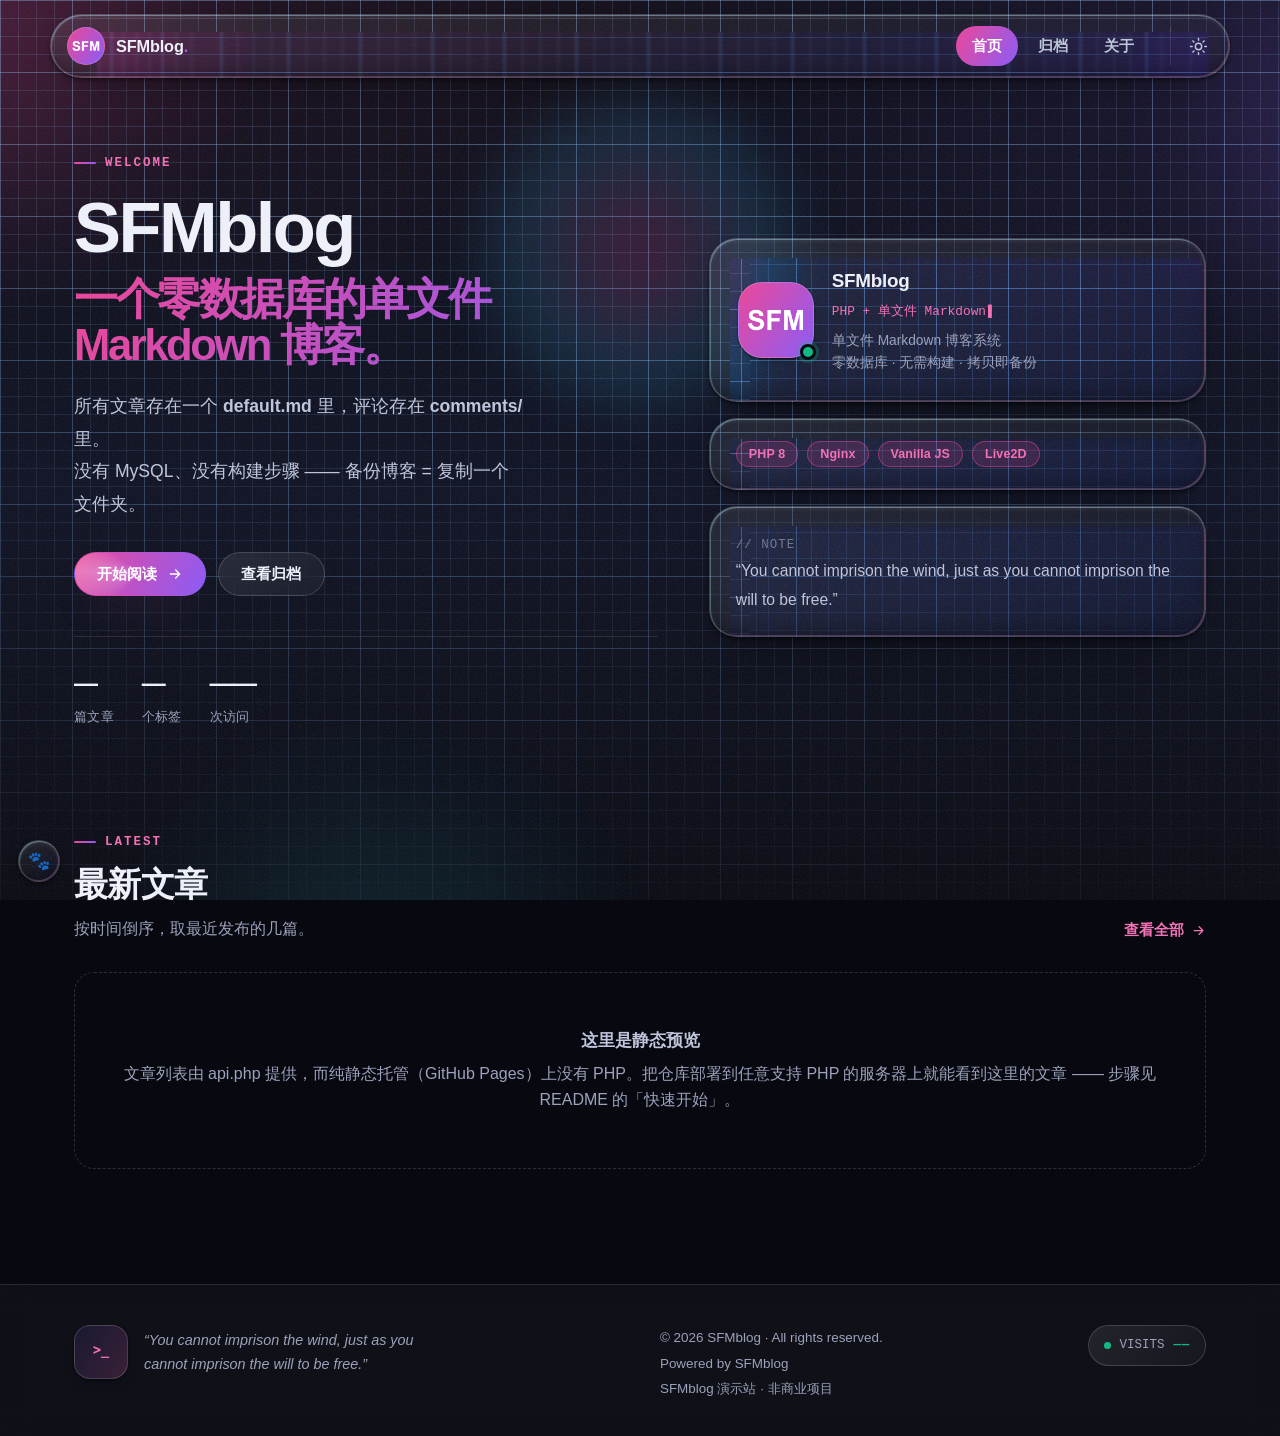
<file: index.html>
<!DOCTYPE html>
<html lang="zh-CN">
<head>
    <meta charset="UTF-8">
    <meta name="viewport" content="width=device-width, initial-scale=1">
    <meta name="color-scheme" content="light dark">
    <title>SFMblog 演示站 · 一个零数据库的单文件 Markdown 博客</title>
    <meta name="description" content="SFMblog 演示站：一个零数据库的单文件 Markdown 博客，所有文章与评论都存在文件里，备份就是复制一个文件夹。">
    <meta name="author" content="SFMblog">
    <meta name="theme-color" content="#fdf1f7">
    <link rel="icon" href="./src/webpic-head.png" type="image/png">
    <link rel="stylesheet" href="./css/style.css?v=20261057a">
    <script>
        /* 主题预置：避免刷新时闪白 */
        (function () {
            try {
                var t = localStorage.getItem('theme');
                if (t !== 'light' && t !== 'dark') {
                    // 没手动切过时按系统时间定：白天(7:00-19:00)浅色，其余深色
                    var h = new Date().getHours();
                    t = (h >= 7 && h < 19) ? 'light' : 'dark';
                }
                document.documentElement.dataset.theme = t;
            } catch (e) { }
        })();
    </script>
</head>
<body>

<a class="skip-link" href="#main">跳到主要内容</a>

<div class="bg" aria-hidden="true">
    <div class="bg-aurora"><i class="b1"></i><i class="b2"></i><i class="b3"></i></div>
    <div class="bg-grid"></div>
    <div class="bg-noise"></div>
</div>

<header class="nav-wrap" id="nav-wrap">
    <nav class="nav glass" aria-label="主导航">
        <a class="nav-brand" href="index.html">
            <span class="nav-avatar" style="background-image:url('./src/webpic-head.png')" role="img" aria-label="站点头像"></span>
            <span class="nav-name">SFMblog<span class="accent">.</span></span>
        </a>
        <div class="nav-links" id="nav-links">
            <a href="index.html" class="active" aria-current="page">首页</a>
            <a href="archive.html">归档</a>
            <a href="about.html">关于</a>
        </div>
        <div class="nav-actions">
            <button class="icon-btn theme-toggle" id="theme-toggle" type="button" aria-label="切换深色 / 浅色模式">
                <svg class="i-moon" viewBox="0 0 24 24" fill="none" stroke="currentColor" stroke-width="1.8" stroke-linecap="round" stroke-linejoin="round"><path d="M21 12.79A9 9 0 1 1 11.21 3a7 7 0 0 0 9.79 9.79Z"/></svg>
                <svg class="i-sun" viewBox="0 0 24 24" fill="none" stroke="currentColor" stroke-width="1.8" stroke-linecap="round" stroke-linejoin="round"><circle cx="12" cy="12" r="4"/><path d="M12 2v2M12 20v2M4.9 4.9l1.4 1.4M17.7 17.7l1.4 1.4M2 12h2M20 12h2M4.9 19.1l1.4-1.4M17.7 6.3l1.4-1.4"/></svg>
            </button>
            <button class="icon-btn nav-burger" id="nav-burger" type="button" aria-label="展开菜单" aria-expanded="false" aria-controls="nav-links">
                <span></span><span></span><span></span>
            </button>
        </div>
    </nav>
</header>

<main class="main" id="main">

    <!-- ================= Hero ================= -->
    <section class="hero">
        <div class="hero-copy" data-reveal>
            <span class="kicker">Welcome</span>
            <h1 class="hero-title">SFMblog<span class="grad">一个零数据库的单文件 Markdown 博客。</span></h1>
            <p class="hero-lead">
                所有文章存在一个 <strong>default.md</strong> 里，评论存在 <strong>comments/</strong> 里。<br>
                没有 MySQL、没有构建步骤 —— 备份博客 = 复制一个文件夹。
            </p>
            <div class="hero-cta">
                <a class="btn btn-primary" href="#latest">
                    开始阅读
                    <svg viewBox="0 0 24 24" fill="none" stroke="currentColor" stroke-width="2" stroke-linecap="round" stroke-linejoin="round"><path d="M5 12h14M13 6l6 6-6 6"/></svg>
                </a>
                <a class="btn btn-ghost" href="archive.html">查看归档</a>
            </div>
            <div class="hero-stats">
                <div class="stat"><strong id="stat-posts">—</strong><span>篇文章</span></div>
                <div class="stat"><strong id="stat-tags">—</strong><span>个标签</span></div>
                <div class="stat"><strong id="stat-visits">—</strong><span>次访问</span></div>
            </div>
        </div>

        <aside class="hero-side" data-reveal style="--d:2">
            <div class="profile-card glass sheen">
                <div class="profile-avatar" style="background-image:url('./src/webpic-head.png')" role="img" aria-label="站点头像"></div>
                <div>
                    <div class="profile-name">SFMblog</div>
                    <div class="profile-role" data-type="PHP + 单文件 Markdown">PHP + 单文件 Markdown</div>
                    <p class="profile-note">单文件 Markdown 博客系统<br>零数据库 · 无需构建 · 拷贝即备份</p>
                </div>
            </div>

            <div class="tags-card glass sheen">
                <div class="tag-row">
                    <span class="tag">PHP 8</span>
                    <span class="tag">Nginx</span>
                    <span class="tag">Vanilla JS</span>
                    <span class="tag">Live2D</span>
                </div>
            </div>

            <blockquote class="quote-card glass sheen">
                <span class="mark">// NOTE</span><br>
                “You cannot imprison the wind, just as you cannot imprison the will to be free.”
            </blockquote>
        </aside>
    </section>

    <!-- ================= Latest ================= -->
    <section class="section" id="latest">
        <div class="section-head" data-reveal>
            <div>
                <span class="kicker">Latest</span>
                <h2 class="section-title">最新文章</h2>
                <p class="section-sub">按时间倒序，取最近发布的几篇。</p>
            </div>
            <a class="link-arrow" href="archive.html">
                查看全部
                <svg viewBox="0 0 24 24" fill="none" stroke="currentColor" stroke-width="2" stroke-linecap="round" stroke-linejoin="round"><path d="M5 12h14M13 6l6 6-6 6"/></svg>
            </a>
        </div>
        <div class="post-grid" id="latest-posts-container">
            <div class="skeleton"></div>
            <div class="skeleton"></div>
        </div>
    </section>

</main>

<footer class="site-footer">
    <div class="footer-inner">
        <div class="footer-id">
            <a href="login.html" title="管理入口" aria-label="管理入口">
                <div class="footer-img" style="background-image:url('./src/webpic-foot.jpg')"></div>
            </a>
            <p class="footer-quote">“You cannot imprison the wind, just as you cannot imprison the will to be free.”</p>
        </div>
        <div class="footer-meta">
            <p>&copy; 2026 SFMblog · All rights reserved.</p>
            <p>Powered by SFMblog</p>
            <p>SFMblog 演示站 · 非商业项目</p>
        </div>
        <div>
            <div class="counter" title="全站访问量">
                <span class="pulse" aria-hidden="true"></span>
                <span>VISITS</span>
                <b id="visit-num">····</b>
            </div>
        </div>
    </div>
</footer>

<button class="to-top glass" id="to-top" type="button" aria-label="回到顶部">
    <svg viewBox="0 0 24 24" width="18" height="18" fill="none" stroke="currentColor" stroke-width="2" stroke-linecap="round" stroke-linejoin="round"><path d="M12 19V5M6 11l6-6 6 6"/></svg>
</button>

<script src="./js/blog.js?v=20261057a"></script>
</body>
</html>
</file>
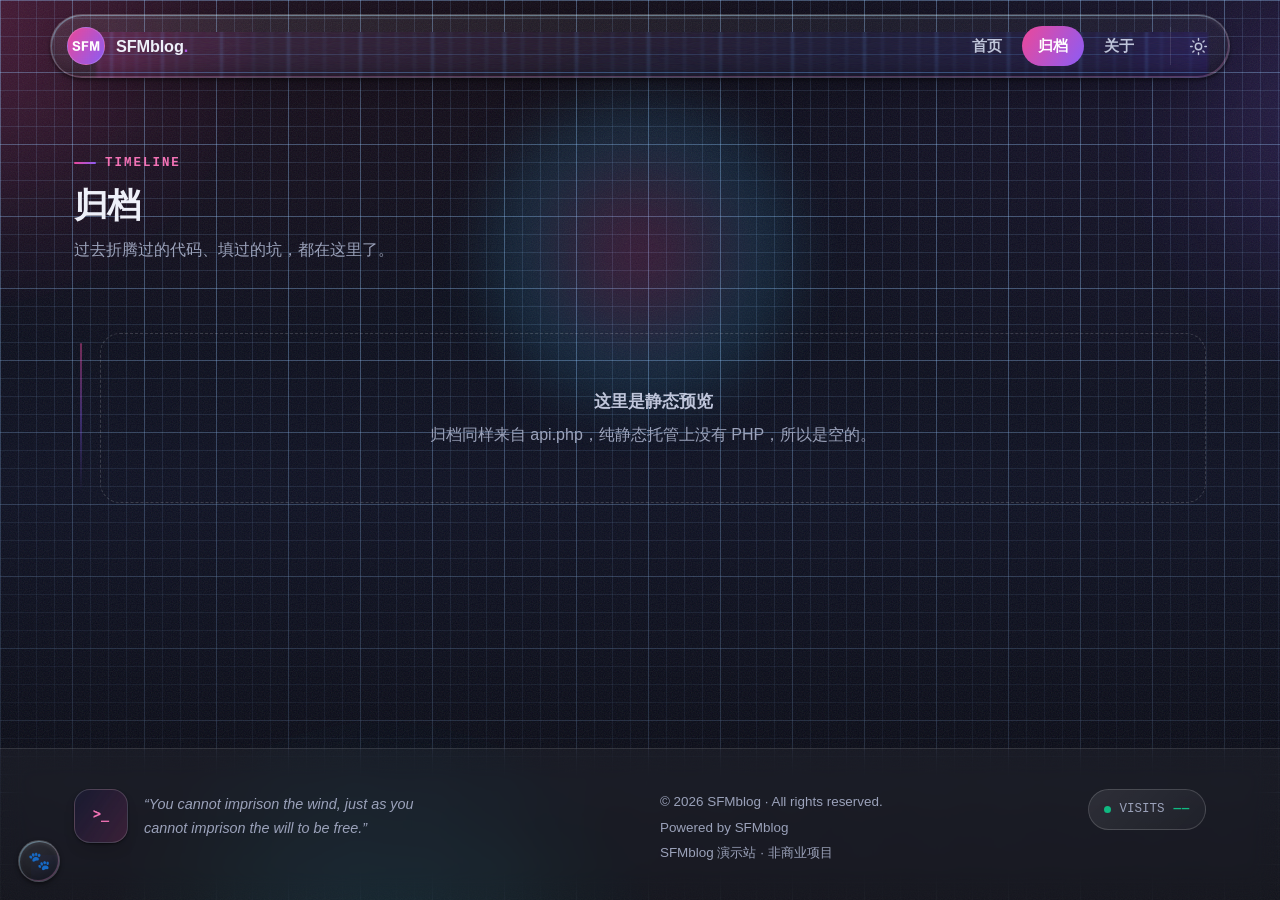
<file: archive.html>
<!DOCTYPE html>
<html lang="zh-CN">
<head>
    <meta charset="UTF-8">
    <meta name="viewport" content="width=device-width, initial-scale=1">
    <meta name="color-scheme" content="light dark">
    <title>归档 · SFMblog 演示站</title>
    <meta name="description" content="SFMblog 演示站的全部文章归档，按年份时间轴排列。">
    <meta name="theme-color" content="#fdf1f7">
    <link rel="icon" href="./src/webpic-head.png" type="image/png">
    <link rel="stylesheet" href="./css/style.css?v=20261057a">
    <script>
        (function () {
            try {
                var t = localStorage.getItem('theme');
                if (t !== 'light' && t !== 'dark') {
                    // 没手动切过时按系统时间定：白天(7:00-19:00)浅色，其余深色
                    var h = new Date().getHours();
                    t = (h >= 7 && h < 19) ? 'light' : 'dark';
                }
                document.documentElement.dataset.theme = t;
            } catch (e) { }
        })();
    </script>
</head>
<body>

<a class="skip-link" href="#main">跳到主要内容</a>

<div class="bg" aria-hidden="true">
    <div class="bg-aurora"><i class="b1"></i><i class="b2"></i><i class="b3"></i></div>
    <div class="bg-grid"></div>
    <div class="bg-noise"></div>
</div>

<header class="nav-wrap" id="nav-wrap">
    <nav class="nav glass" aria-label="主导航">
        <a class="nav-brand" href="index.html">
            <span class="nav-avatar" style="background-image:url('./src/webpic-head.png')" role="img" aria-label="站点头像"></span>
            <span class="nav-name">SFMblog<span class="accent">.</span></span>
        </a>
        <div class="nav-links" id="nav-links">
            <a href="index.html">首页</a>
            <a href="archive.html" class="active" aria-current="page">归档</a>
            <a href="about.html">关于</a>
        </div>
        <div class="nav-actions">
            <button class="icon-btn theme-toggle" id="theme-toggle" type="button" aria-label="切换深色 / 浅色模式">
                <svg class="i-moon" viewBox="0 0 24 24" fill="none" stroke="currentColor" stroke-width="1.8" stroke-linecap="round" stroke-linejoin="round"><path d="M21 12.79A9 9 0 1 1 11.21 3a7 7 0 0 0 9.79 9.79Z"/></svg>
                <svg class="i-sun" viewBox="0 0 24 24" fill="none" stroke="currentColor" stroke-width="1.8" stroke-linecap="round" stroke-linejoin="round"><circle cx="12" cy="12" r="4"/><path d="M12 2v2M12 20v2M4.9 4.9l1.4 1.4M17.7 17.7l1.4 1.4M2 12h2M20 12h2M4.9 19.1l1.4-1.4M17.7 6.3l1.4-1.4"/></svg>
            </button>
            <button class="icon-btn nav-burger" id="nav-burger" type="button" aria-label="展开菜单" aria-expanded="false" aria-controls="nav-links">
                <span></span><span></span><span></span>
            </button>
        </div>
    </nav>
</header>

<main class="main" id="main">
    <div class="section-head" data-reveal>
        <div>
            <span class="kicker">Timeline</span>
            <h1 class="section-title">归档</h1>
            <p class="section-sub">过去折腾过的代码、填过的坑，都在这里了。</p>
        </div>
    </div>

    <div class="archive-stats" id="archive-stats"></div>

    <div class="timeline" id="archive-list-container">
        <div class="skeleton" style="height:120px"></div>
    </div>
</main>

<footer class="site-footer">
    <div class="footer-inner">
        <div class="footer-id">
            <a href="login.html" title="管理入口" aria-label="管理入口">
                <div class="footer-img" style="background-image:url('./src/webpic-foot.jpg')"></div>
            </a>
            <p class="footer-quote">“You cannot imprison the wind, just as you cannot imprison the will to be free.”</p>
        </div>
        <div class="footer-meta">
            <p>&copy; 2026 SFMblog · All rights reserved.</p>
            <p>Powered by SFMblog</p>
            <p>SFMblog 演示站 · 非商业项目</p>
        </div>
        <div>
            <div class="counter" title="全站访问量">
                <span class="pulse" aria-hidden="true"></span>
                <span>VISITS</span>
                <b id="visit-num">····</b>
            </div>
        </div>
    </div>
</footer>

<button class="to-top glass" id="to-top" type="button" aria-label="回到顶部">
    <svg viewBox="0 0 24 24" width="18" height="18" fill="none" stroke="currentColor" stroke-width="2" stroke-linecap="round" stroke-linejoin="round"><path d="M12 19V5M6 11l6-6 6 6"/></svg>
</button>

<script src="./js/blog.js?v=20261057a"></script>
</body>
</html>
</file>
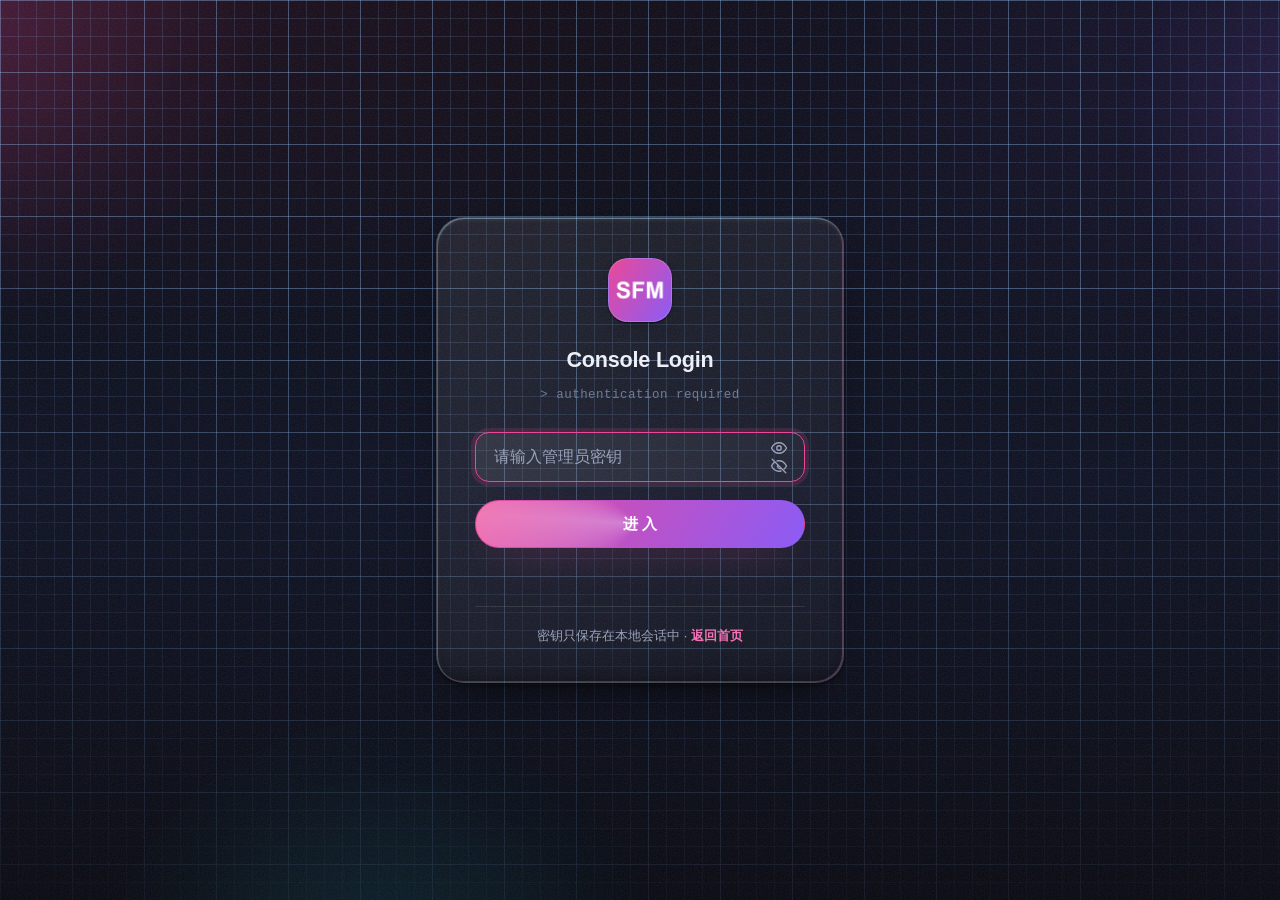
<file: login.html>
<!DOCTYPE html>
<html lang="zh-CN">
<head>
    <meta charset="UTF-8">
    <meta name="viewport" content="width=device-width, initial-scale=1">
    <meta name="color-scheme" content="light dark">
    <title>后台授权 · SFMblog 演示站</title>
    <meta name="robots" content="noindex, nofollow">
    <meta name="theme-color" content="#fdf1f7">
    <link rel="icon" href="./src/webpic-head.png" type="image/png">
    <link rel="stylesheet" href="./css/style.css?v=20261057a">
    <script>
        (function () {
            try {
                var t = localStorage.getItem('theme');
                if (t !== 'light' && t !== 'dark') {
                    // 没手动切过时按系统时间定：白天(7:00-19:00)浅色，其余深色
                    var h = new Date().getHours();
                    t = (h >= 7 && h < 19) ? 'light' : 'dark';
                }
                document.documentElement.dataset.theme = t;
            } catch (e) { }
        })();
    </script>
</head>
<body class="auth-body">

<div class="bg" aria-hidden="true">
    <div class="bg-aurora"><i class="b1"></i><i class="b2"></i><i class="b3"></i></div>
    <div class="bg-grid"></div>
    <div class="bg-noise"></div>
</div>

<main class="auth-card glass sheen" id="login-container">
    <div class="auth-badge" style="background-image:url('./src/webpic-head.png')" role="img" aria-label="站点头像"></div>
    <h1 class="auth-title">Console Login</h1>
    <p class="auth-sub">&gt; authentication required</p>

    <form id="login-form" autocomplete="off">
        <div class="field">
            <label class="sr-only" for="admin-pwd" style="position:absolute;width:1px;height:1px;overflow:hidden;clip:rect(0 0 0 0)">管理员密钥</label>
            <input type="password" id="admin-pwd" placeholder="请输入管理员密钥" autocomplete="current-password" autofocus required>
            <button type="button" class="eye" id="toggle-eye" aria-label="显示 / 隐藏密钥">
                <svg class="i-eye-off" viewBox="0 0 24 24" fill="none" stroke="currentColor" stroke-width="1.8" stroke-linecap="round" stroke-linejoin="round"><path d="M2 12s3.5-7 10-7 10 7 10 7-3.5 7-10 7-10-7-10-7Z"/><circle cx="12" cy="12" r="3"/></svg>
                <svg class="i-eye-on" viewBox="0 0 24 24" fill="none" stroke="currentColor" stroke-width="1.8" stroke-linecap="round" stroke-linejoin="round" hidden><path d="M3 3l18 18M10.6 10.6a3 3 0 0 0 4.2 4.2"/><path d="M9.4 5.3A10.6 10.6 0 0 1 12 5c6.5 0 10 7 10 7a17 17 0 0 1-3.2 4.1M6.2 6.2A17 17 0 0 0 2 12s3.5 7 10 7c1 0 1.9-.1 2.7-.3"/></svg>
            </button>
        </div>
        <button class="btn btn-primary auth-btn" id="login-btn" type="submit">进 入</button>
        <p class="auth-msg" id="auth-msg" role="status" aria-live="polite"></p>
    </form>

    <p class="auth-foot">密钥只保存在本地会话中 · <a href="index.html">返回首页</a></p>
</main>

<script>
    (function () {
        var input = document.getElementById('admin-pwd');
        var eye = document.getElementById('toggle-eye');
        var form = document.getElementById('login-form');
        var btn = document.getElementById('login-btn');
        var msg = document.getElementById('auth-msg');

        function say(text, kind) {
            msg.textContent = text || '';
            msg.className = 'auth-msg' + (kind ? ' is-' + kind : '');
        }

        eye.addEventListener('click', function () {
            var show = input.type === 'password';
            input.type = show ? 'text' : 'password';
            eye.querySelector('.i-eye-off').hidden = show;
            eye.querySelector('.i-eye-on').hidden = !show;
            input.focus();
        });

        form.addEventListener('submit', async function (e) {
            e.preventDefault();
            var password = input.value.trim();
            if (!password) { say('请输入密钥。', 'error'); input.focus(); return; }

            btn.disabled = true;
            btn.textContent = '验证中…';
            say('正在与服务器校验…');

            try {
                var fd = new FormData();
                fd.append('action', 'login');
                fd.append('password', password);
                var res = await fetch('./api.php', { method: 'POST', body: fd });
                var data = await res.json().catch(function () { return {}; });

                if (res.ok && data.success && data.sid) {
                    // 只把服务器发的会话 id 存进浏览器，密码本身不落盘
                    sessionStorage.setItem('sfmb_sid', data.sid);
                    if (data.expires) sessionStorage.setItem('sfmb_sid_exp', String(data.expires));
                    say('身份确认，正在跳转…', 'ok');
                    setTimeout(function () { window.location.href = 'console.html'; }, 500);
                    return;
                }

                if (res.status === 429) {
                    var mins = Math.ceil((data.retry_after || 0) / 60);
                    say('失败次数过多，请 ' + mins + ' 分钟后再试。', 'error');
                } else if (data.error === 'Server not configured') {
                    say('服务端还没配置密钥指纹（config.php 里的 $EXPECTED_HASH）。', 'error');
                } else {
                    say('密钥不正确，请重试。', 'error');
                }
            } catch (err) {
                say('无法连接服务器，请检查 PHP 环境是否正常。', 'error');
            }

            btn.disabled = false;
            btn.textContent = '进 入';
            input.select();
        });
    })();
</script>
</body>
</html>
</file>
<file: css/style.css>
/* ============================================================================
   SFMblog · 设计系统
   ----------------------------------------------------------------------------
   1. Tokens        2. Base        3. Background    4. Primitives
   5. Navbar        6. Hero        7. Sections      8. Post cards
   9. Archive      10. About      11. Article      12. Auth / Console
  13. Footer       14. Motion     15. Responsive   16. Print
============================================================================ */

/* ---------------------------------------------------------------- 1. Tokens */
:root {
    color-scheme: light;

    /* brand */
    --brand-1: #ec4899;
    --brand-2: #8b5cf6;
    --brand-3: #22d3ee;
    /* 比 --brand-1 深一档：浅色模式下作为正文里的链接/标签色，
       要在浅底上稳稳过 WCAG AA（4.5:1），#db2777 只有 4.34 */
    --brand-ink: #c81e6e;
    --grad-brand: linear-gradient(120deg, #ec4899 0%, #8b5cf6 100%);
    --grad-brand-r: linear-gradient(120deg, #8b5cf6 0%, #ec4899 100%);
    --brand-tint: rgba(236, 72, 153, 0.10);
    --brand-ring: rgba(236, 72, 153, 0.30);

    /* page */
    /*
     * 白天底色从"近白"改成偏粉。
     * 近白的底会把任何线条衬得很跳；底色和线色同属粉系之后，
     * 格子就"长"在底上了，不再突兀。顺带整页也暖一点，不显得那么像张白纸。
     */
    --bg-0: #fdf1f7;
    --bg-1: #f9e4f0;
    /* 背景光晕的强度（浅色 / 深色分开，深色下太强会发灰） */
    --bg-glow-a: 0.16;
    --bg-glow-b: 0.12;
    --ink-1: #14162a;
    --ink-2: #43485e;
    --ink-3: #666d85;
    --ink-4: #8f96ab;
    --line: rgba(20, 22, 42, 0.13);
    --line-strong: rgba(20, 22, 42, 0.16);
    /*
     * 方格本的线，单独一套 token，不动界面的 --line。
     * 浅色下用**靛蓝灰**而不是紫色：底色本身偏粉紫，再用同色系的紫
     * 会显得跳、也容易发闷；方眼纸本来就该是冷灰蓝。
     */
    --paper-line: rgba(196, 112, 154, 0.13);
    --paper-line-strong: rgba(196, 112, 154, 0.22);

    /* glass */
    /* 透明玻璃：填充很淡、模糊很小，让背板"看得清"再靠边缘高光立住质感 */
    --glass-bg: linear-gradient(135deg, rgba(255, 255, 255, 0.40), rgba(255, 255, 255, 0.14));
    --glass-bg-2: rgba(255, 255, 255, 0.30);
    --glass-brd: rgba(255, 255, 255, 0.70);
    --glass-blur: 3px;
    --glass-bright: 1.06;
    --glass-inner: inset 0 1px 0 rgba(255, 255, 255, 0.95);
    /* 玻璃的"厚度"：顶部一道内反光、底部一片内阴影，再加左上冷/右下暖的色散 */
    --glass-edge:
        inset 1px 1px 0 rgba(190, 230, 255, 0.60),
        inset -1px -1px 0 rgba(255, 190, 235, 0.45),
        inset 0 2px 5px -2px rgba(255, 255, 255, 0.75),
        inset 0 -14px 26px -20px rgba(24, 18, 58, 0.42);

    /* elevation */
    --sh-sm: 0 1px 2px rgba(20, 22, 42, 0.05), 0 8px 20px -14px rgba(20, 22, 42, 0.30);
    --sh-md: 0 2px 4px rgba(20, 22, 42, 0.04), 0 20px 44px -26px rgba(20, 22, 42, 0.40);
    --sh-lg: 0 2px 6px rgba(20, 22, 42, 0.05), 0 34px 70px -34px rgba(76, 29, 149, 0.45);
    --sh-brand: 0 18px 40px -20px rgba(236, 72, 153, 0.60);

    /* code */
    --code-bg: #10142a;
    --code-bg-2: #171c38;
    --code-ink: #e6e9f5;

    /* geometry */
    --r-xs: 10px;
    --r-sm: 14px;
    --r-md: 20px;
    --r-lg: 28px;
    --r-pill: 999px;
    --maxw: 1180px;
    --nav-h: 64px;

    /* motion */
    --ease: cubic-bezier(0.22, 0.75, 0.28, 1);
    --ease-out: cubic-bezier(0.16, 1, 0.3, 1);
    /*
     * 极光色团的两个开关。
     *
     * --drift-play: running 就恢复漂移，paused 就是静止（当前）。
     *   只要背景在动，玻璃背后的画面就每帧都变，页面上所有 backdrop-filter
     *   都得跟着重算。实测（Chrome 154，本机）：
     *       连续漂移            41.3% GPU
     *       离散步进 steps(30)   21.8%
     *       完全不漂移           17.6%
     *   画面上的动静交给终端雨即可，它只有 18fps，便宜得多。
     *
     * --drift-steps: 想让漂移"几乎看不出来但保留一点"时用它做离散步进。
     */
    --drift-play: paused;
    --drift-steps: steps(30, end);

    /* type */
    --font: "Inter var", -apple-system, BlinkMacSystemFont, "Segoe UI", "PingFang SC",
        "Hiragino Sans GB", "Microsoft YaHei UI", "Microsoft YaHei", "Noto Sans SC",
        Roboto, Helvetica, Arial, sans-serif;
    --mono: ui-monospace, "SFMono-Regular", "SF Mono", "JetBrains Mono", Menlo, Consolas,
        "Liberation Mono", "Courier New", monospace;
}

html[data-theme="dark"] {
    color-scheme: dark;

    --bg-0: #070810;
    --bg-1: #0d1022;
    --bg-glow-a: 0.10;
    --bg-glow-b: 0.10;
    --ink-1: #eef0f9;
    --ink-2: #bfc5da;
    --ink-3: #9ba2ba;
    --ink-4: #737a94;
    --line: rgba(255, 255, 255, 0.11);
    --line-strong: rgba(255, 255, 255, 0.16);
    --paper-line: rgba(150, 200, 255, 0.14);
    --paper-line-strong: rgba(150, 200, 255, 0.26);

    --glass-bg: linear-gradient(135deg, rgba(255, 255, 255, 0.085), rgba(255, 255, 255, 0.03));
    --glass-bg-2: rgba(255, 255, 255, 0.035);
    --glass-brd: rgba(255, 255, 255, 0.16);
    --glass-blur: 4px;
    --glass-bright: 1.12;
    --glass-inner: inset 0 1px 0 rgba(255, 255, 255, 0.14);
    --glass-edge: inset 1px 1px 0 rgba(150, 220, 255, 0.30),
        inset -1px -1px 0 rgba(255, 150, 220, 0.24),
        inset 0 2px 6px -2px rgba(255, 255, 255, 0.18),
        inset 0 -14px 30px -20px rgba(0, 0, 0, 0.75);

    --brand-ink: #f472b6;
    --brand-tint: rgba(236, 72, 153, 0.16);
    --brand-ring: rgba(236, 72, 153, 0.45);

    --sh-sm: 0 1px 2px rgba(0, 0, 0, 0.5), 0 8px 20px -14px rgba(0, 0, 0, 0.8);
    --sh-md: 0 2px 4px rgba(0, 0, 0, 0.5), 0 20px 44px -26px rgba(0, 0, 0, 0.9);
    --sh-lg: 0 2px 6px rgba(0, 0, 0, 0.6), 0 34px 70px -34px rgba(0, 0, 0, 1);

    --code-bg: #171c3c;
    --code-bg-2: #1e2449;
}

/* ------------------------------------------------------------------ 2. Base */
*,
*::before,
*::after { box-sizing: border-box; }

* { margin: 0; padding: 0; }

html {
    scroll-behavior: smooth;
    -webkit-text-size-adjust: 100%;
    /*
     * ⚠️ 这里千万不要给 html 设 background-color。
     *
     * 原来的机制是：html 没有背景 -> body 的背景**传播到画布**，
     * 于是 .bg（z-index:-2，装着极光和纹理）能露出来。
     * 一旦 html 有了背景，body 就不再传播、改为自己绘制那一层，
     * 而 body 是不透明的 —— 它会直接盖在 .bg 和 .rain 上面，
     * 整个背景装饰层全被遮住：浅色下看不到纹理，深色下只剩一片 #070810。
     * （这个坑我踩过一次，黑色模式变纯黑就是它。）
     */
}

body {
    font-family: var(--font);
    font-size: 16px;
    line-height: 1.65;
    color: var(--ink-1);
    background: var(--bg-0);
    min-height: 100vh;
    display: flex;
    flex-direction: column;
    overflow-x: hidden;
    -webkit-font-smoothing: antialiased;
    -moz-osx-font-smoothing: grayscale;
    text-rendering: optimizeLegibility;
}

img,
svg,
video { display: block; max-width: 100%; }

a { color: inherit; text-decoration: none; }

button,
input,
textarea,
select { font: inherit; color: inherit; }

button { background: none; border: 0; cursor: pointer; }

ul,
ol { list-style: none; }

::selection {
    background: rgba(236, 72, 153, 0.22);
    color: var(--ink-1);
}

:focus-visible {
    outline: 2px solid var(--brand-1);
    outline-offset: 3px;
    border-radius: 4px;
}

/* scrollbar */
* { scrollbar-width: thin; scrollbar-color: var(--line-strong) transparent; }
*::-webkit-scrollbar { width: 10px; height: 10px; }
*::-webkit-scrollbar-track { background: transparent; }
*::-webkit-scrollbar-thumb {
    background: var(--line-strong);
    border: 3px solid transparent;
    background-clip: content-box;
    border-radius: 99px;
}
*::-webkit-scrollbar-thumb:hover { background: var(--brand-ring); background-clip: content-box; }

.skip-link {
    position: fixed;
    top: 12px;
    left: 12px;
    z-index: 999;
    padding: 10px 18px;
    border-radius: var(--r-pill);
    background: var(--ink-1);
    color: var(--bg-0);
    font-size: 0.9rem;
    font-weight: 600;
    transform: translateY(-200%);
    transition: transform 0.25s var(--ease);
}
.skip-link:focus { transform: translateY(0); }

/* ------------------------------------------------------------ 3. Background */
.bg {
    position: fixed;
    inset: 0;
    z-index: -2;
    overflow: hidden;
    pointer-events: none;
    background:
        radial-gradient(1200px 700px at 12% -8%, rgba(236, 72, 153, var(--bg-glow-a)), transparent 60%),
        radial-gradient(1000px 600px at 92% 4%, rgba(139, 92, 246, var(--bg-glow-b)), transparent 62%),
        linear-gradient(180deg, var(--bg-0) 0%, var(--bg-1) 55%, var(--bg-0) 100%);
}

.bg-aurora { position: absolute; inset: -20%; }

.bg-aurora i {
    position: absolute;
    display: block;
    border-radius: 50%;
    /*
     * 这里原本是 filter: blur(70px)。实测这是全站最大的一笔 GPU 开销：
     * 对一个 46vw 的元素做 70px 高斯模糊、而且它还在动，
     * 浏览器每帧都得重算一次模糊 —— 单这一项就吃掉十几个百分点。
     * 换成"本身就足够柔和"的径向渐变之后，观感几乎一样，开销归零。
     */
    opacity: 0.55;
    will-change: transform;
    /* 开关见 :root 里的 --drift-play（注意不能只写在这里：
       下面各色团的 animation 简写会把它重置掉） */
}

html[data-theme="dark"] .bg-aurora i { opacity: 0.42; }

.bg-aurora .b1 {
    width: 46vw; height: 46vw; left: -6vw; top: -8vw;
    background: radial-gradient(circle at 50% 50%,
        rgba(236, 72, 153, 0.55) 0%, rgba(236, 72, 153, 0.30) 32%,
        rgba(236, 72, 153, 0.10) 56%, transparent 78%);
    animation: drift-1 26s var(--drift-steps) infinite alternate;
    animation-play-state: var(--drift-play);
}
.bg-aurora .b2 {
    width: 40vw; height: 40vw; right: -8vw; top: 6vh;
    background: radial-gradient(circle at 50% 50%,
        rgba(139, 92, 246, 0.52) 0%, rgba(139, 92, 246, 0.28) 32%,
        rgba(139, 92, 246, 0.09) 56%, transparent 78%);
    animation: drift-2 32s var(--drift-steps) infinite alternate;
    animation-play-state: var(--drift-play);
}
.bg-aurora .b3 {
    width: 44vw; height: 44vw; left: 28vw; bottom: -16vw;
    background: radial-gradient(circle at 50% 50%,
        rgba(34, 211, 238, 0.34) 0%, rgba(34, 211, 238, 0.18) 34%,
        rgba(34, 211, 238, 0.06) 58%, transparent 80%);
    animation: drift-3 38s var(--drift-steps) infinite alternate;
    animation-play-state: var(--drift-play);
}

.bg-grid {
    position: absolute;
    inset: 0;
    /*
     * 背景纹理全部用 CSS 渐变生成，不放任何栅格图 —— 这样永远不存在
     * "不同设备尺寸/DPR 下被拉伸、裁切、模糊"的问题。
     *
     * 纹理不只是装饰：玻璃的折射需要**直的、有细节的东西**当参照，
     * 光滑渐变被位移几十像素也看不出来。
     * 具体用哪一套由 <html data-pattern="..."> 决定，见下面几段。
     */
    mask-image: radial-gradient(150% 120% at 50% 0%, #000 34%, transparent 96%);
    -webkit-mask-image: radial-gradient(150% 120% at 50% 0%, #000 34%, transparent 96%);
    opacity: 1;
}

/*
 * 五套纹理，改 <html data-pattern="..."> 就能换。
 * 全部由 CSS 渐变生成，没有任何栅格图 —— 换设备也不会有缩放问题。
 *
 *   grid     彩色方格本（默认）：22px 小格 + 每 4 格一条略深的主线
 *   iso      等距网格，工程图纸感
 *   dots     点阵，最安静
 *   contour  等高线，曲线更好看
 *   none     不要纹理（玻璃会变成纯透明，折射失去参照物）
 */

/* ---- 彩色方格本（默认）---- */
html[data-pattern="grid"] .bg-grid,
html:not([data-pattern]) .bg-grid {
    background-image:
        linear-gradient(to right, var(--paper-line-strong) 1px, transparent 1px),
        linear-gradient(to bottom, var(--paper-line-strong) 1px, transparent 1px),
        linear-gradient(to right, var(--paper-line) 1px, transparent 1px),
        linear-gradient(to bottom, var(--paper-line) 1px, transparent 1px);
    background-size: 72px 72px, 72px 72px, 18px 18px, 18px 18px;
}

/* ---- 点阵 ---- */
html[data-pattern="dots"] .bg-grid {
    background-image:
        radial-gradient(circle, var(--paper-line-strong) 1.7px, transparent 1.8px),
        radial-gradient(circle, var(--paper-line) 1.1px, transparent 1.2px);
    background-size: 104px 104px, 26px 26px;
}

/* ---- 等距网格 ---- */
html[data-pattern="iso"] .bg-grid {
    background-image:
        repeating-linear-gradient(60deg, var(--paper-line) 0 1px, transparent 1px 34px),
        repeating-linear-gradient(-60deg, var(--paper-line) 0 1px, transparent 1px 34px),
        repeating-linear-gradient(0deg, var(--paper-line-strong) 0 1px, transparent 1px 102px);
}

/* ---- 等高线 ---- */
html[data-pattern="contour"] .bg-grid {
    background-image:
        repeating-radial-gradient(circle at 16% 8%, var(--paper-line) 0 1px, transparent 1px 46px),
        repeating-radial-gradient(circle at 88% 78%, var(--paper-line-strong) 0 1px, transparent 1px 64px);
}

/* ---- 不要纹理 ---- */
html[data-pattern="none"] .bg-grid { display: none; }

.bg-noise {
    position: absolute;
    inset: 0;
    /*
     * 原本是 mix-blend-mode: overlay。混合模式会让整屏在合成阶段多一道混合，
     * 而且是固定层、每帧都要算 —— 实测这一项就吃掉十几个百分点。
     * 改成普通叠加 + 更低的不透明度，纹理感还在，混合成本没了。
     */
    opacity: 0.10;
    background-image: url("data:image/svg+xml,%3Csvg xmlns='http://www.w3.org/2000/svg' width='180' height='180'%3E%3Cfilter id='n'%3E%3CfeTurbulence type='fractalNoise' baseFrequency='.85' numOctaves='3' stitchTiles='stitch'/%3E%3C/filter%3E%3Crect width='100%25' height='100%25' filter='url(%23n)'/%3E%3C/svg%3E");
}

@keyframes drift-1 {
    from { transform: translate3d(0, 0, 0) scale(1); }
    to   { transform: translate3d(9vw, 7vh, 0) scale(1.14); }
}
@keyframes drift-2 {
    from { transform: translate3d(0, 0, 0) scale(1.06); }
    to   { transform: translate3d(-11vw, 12vh, 0) scale(0.92); }
}
@keyframes drift-3 {
    from { transform: translate3d(0, 0, 0) scale(0.94); }
    to   { transform: translate3d(-7vw, -9vh, 0) scale(1.12); }
}

/* ------------------------------------------------------------ 4. Primitives */
.shell {
    width: 100%;
    max-width: var(--maxw);
    margin: 0 auto;
    padding: 0 24px;
}

.main {
    flex: 1;
    width: 100%;
    max-width: var(--maxw);
    margin: 0 auto;
    padding: clamp(38px, 6vw, 68px) 24px clamp(70px, 9vw, 120px);
}

.glass {
    position: relative;
    background: var(--glass-bg);
    /* 兜底：不支持 backdrop-filter: url() 的浏览器走普通毛玻璃 */
    backdrop-filter: blur(8px) saturate(175%);
    -webkit-backdrop-filter: blur(8px) saturate(175%);
    border: 1px solid var(--glass-brd);
    border-radius: var(--r-lg);
    box-shadow: var(--sh-md), var(--glass-edge), var(--glass-inner);
}

/*
 * 真·折射。
 *
 * #sfm-lens 里是一张"透镜位移图"（JS 生成，见 buildLensMap）：
 * 靠近边缘的采样点被推到元素外侧，于是玻璃边缘会把外面的画面吸进来，
 * 中间则完全不位移。折射的是**真实背板** —— 终端雨、极光、网格都会跟着弯。
 */
@supports (backdrop-filter: url(#sfm-lens)) {
    .glass {
        backdrop-filter: url(#sfm-lens);
        -webkit-backdrop-filter: url(#sfm-lens);
    }
}

/* 放滤镜定义的容器，不参与布局 */
.sfm-defs {
    position: fixed;
    left: 0;
    top: 0;
    width: 0;
    height: 0;
    overflow: hidden;
    pointer-events: none;
}

.card {
    padding: 26px 28px;
    border-radius: var(--r-md);
}

/* 顶部那道渐变高光已经并进 --glass-inner / --glass-edge 的 inset 阴影里，
   ::before 让给上面的折射层 */

.kicker {
    display: inline-flex;
    align-items: center;
    gap: 9px;
    font-family: var(--mono);
    font-size: 0.78rem;
    font-weight: 600;
    letter-spacing: 0.16em;
    text-transform: uppercase;
    color: var(--brand-ink);
}
.kicker::before {
    content: "";
    width: 22px;
    height: 2px;
    border-radius: 2px;
    background: var(--grad-brand);
}

.section-head {
    display: flex;
    align-items: flex-end;
    justify-content: space-between;
    gap: 24px;
    margin-bottom: 30px;
}

.section-title {
    font-size: clamp(1.6rem, 3vw, 2.1rem);
    font-weight: 800;
    letter-spacing: -0.02em;
    line-height: 1.25;
    margin-top: 12px;
}

.section-sub {
    margin-top: 10px;
    color: var(--ink-3);
    font-size: 0.98rem;
}

.btn {
    display: inline-flex;
    align-items: center;
    justify-content: center;
    gap: 9px;
    height: 44px;
    padding: 0 22px;
    border-radius: var(--r-pill);
    font-size: 0.94rem;
    font-weight: 650;
    letter-spacing: 0.01em;
    border: 1px solid transparent;
    cursor: pointer;
    white-space: nowrap;
    transition: transform 0.28s var(--ease), box-shadow 0.28s var(--ease),
        background-color 0.28s var(--ease), border-color 0.28s var(--ease), color 0.2s;
}
.btn svg { width: 16px; height: 16px; flex: none; }

.btn-primary {
    background: var(--grad-brand);
    color: #fff;
    box-shadow: var(--sh-brand);
}
.btn-primary:hover { transform: translateY(-2px); box-shadow: 0 22px 46px -18px rgba(236, 72, 153, 0.72); }
.btn-primary:active { transform: translateY(0); }

.btn-ghost {
    background: var(--glass-bg);
    border-color: var(--glass-brd);
    color: var(--ink-1);
    backdrop-filter: blur(12px);
    -webkit-backdrop-filter: blur(12px);
}
.btn-ghost:hover { transform: translateY(-2px); border-color: var(--brand-ring); color: var(--brand-ink); }

.link-arrow {
    display: inline-flex;
    align-items: center;
    gap: 7px;
    font-size: 0.92rem;
    font-weight: 650;
    color: var(--brand-ink);
}
.link-arrow svg { width: 15px; height: 15px; transition: transform 0.3s var(--ease); }
.link-arrow:hover svg { transform: translateX(4px); }

.tag {
    display: inline-flex;
    align-items: center;
    height: 26px;
    padding: 0 12px;
    border-radius: var(--r-pill);
    font-size: 0.78rem;
    font-weight: 650;
    letter-spacing: 0.01em;
    color: var(--brand-ink);
    background: var(--brand-tint);
    border: 1px solid var(--brand-ring);
    transition: background-color 0.25s var(--ease), color 0.25s var(--ease),
        border-color 0.25s var(--ease), transform 0.25s var(--ease);
}
a.tag:hover, .tag:hover {
    background: var(--grad-brand);
    border-color: transparent;
    color: #fff;
    transform: translateY(-1px);
}

.tag-row { display: flex; flex-wrap: wrap; gap: 9px; }

.icon-btn {
    display: inline-flex;
    align-items: center;
    justify-content: center;
    width: 38px;
    height: 38px;
    border-radius: var(--r-pill);
    color: var(--ink-2);
    border: 1px solid transparent;
    transition: background-color 0.25s var(--ease), color 0.25s var(--ease),
        border-color 0.25s var(--ease), transform 0.25s var(--ease);
}
.icon-btn:hover {
    color: var(--brand-ink);
    background: var(--brand-tint);
    border-color: var(--brand-ring);
}
.icon-btn svg { width: 19px; height: 19px; }

/* theme switch: show sun in dark mode, moon in light mode */
.theme-toggle .i-sun { display: none; }
html[data-theme="dark"] .theme-toggle .i-sun { display: block; }
html[data-theme="dark"] .theme-toggle .i-moon { display: none; }

/* --------------------------------------------------------------- 5. Navbar */
.nav-wrap {
    position: sticky;
    top: 0;
    z-index: 200;
    padding: 14px 24px 0;
    transition: padding 0.35s var(--ease);
}
.nav-wrap.is-stuck { padding-top: 8px; }

.nav {
    width: 100%;
    max-width: var(--maxw);
    margin: 0 auto;
    height: var(--nav-h);
    padding: 0 12px 0 16px;
    display: flex;
    align-items: center;
    gap: 16px;
    border-radius: var(--r-pill);
    transition: box-shadow 0.35s var(--ease), background-color 0.35s var(--ease),
        border-color 0.35s var(--ease);
}
.nav-wrap.is-stuck .nav {
    box-shadow: var(--sh-lg);
    background: var(--glass-bg-2);
}

.nav-brand {
    display: inline-flex;
    align-items: center;
    gap: 11px;
    flex: none;
    padding-right: 6px;
}

.nav-avatar {
    width: 38px;
    height: 38px;
    border-radius: 50%;
    background-size: cover;
    background-position: center 22%;
    background-color: var(--brand-tint);
    border: 1.5px solid var(--glass-brd);
    box-shadow: 0 4px 12px -6px rgba(20, 22, 42, 0.5);
    transition: transform 0.4s var(--ease);
}
.nav-brand:hover .nav-avatar { transform: rotate(-4deg) scale(1.06); }

.nav-name {
    font-size: 1.02rem;
    font-weight: 800;
    letter-spacing: -0.01em;
}
.nav-name .accent { background: var(--grad-brand); -webkit-background-clip: text; background-clip: text; color: transparent; }

.nav-links {
    display: flex;
    align-items: center;
    gap: 4px;
    margin-left: auto;
}

.nav-links a {
    position: relative;
    display: inline-flex;
    align-items: center;
    height: 40px;
    padding: 0 16px;
    border-radius: var(--r-pill);
    font-size: 0.93rem;
    font-weight: 600;
    color: var(--ink-2);
    transition: color 0.25s var(--ease), background-color 0.25s var(--ease);
}
.nav-links a:hover { color: var(--ink-1); background: var(--glass-bg); }
.nav-links a.active {
    color: #fff;
    background: var(--grad-brand);
    box-shadow: var(--sh-brand);
}

.nav-actions {
    display: flex;
    align-items: center;
    gap: 4px;
    padding-left: 8px;
    margin-left: 4px;
    border-left: 1px solid var(--line);
}

.nav-burger { display: none; flex-direction: column; gap: 4px; }
.nav-burger span {
    display: block;
    width: 17px;
    height: 2px;
    border-radius: 2px;
    background: currentColor;
    transition: transform 0.3s var(--ease), opacity 0.2s;
}
.nav-burger[aria-expanded="true"] span:nth-child(1) { transform: translateY(6px) rotate(45deg); }
.nav-burger[aria-expanded="true"] span:nth-child(2) { opacity: 0; }
.nav-burger[aria-expanded="true"] span:nth-child(3) { transform: translateY(-6px) rotate(-45deg); }

.nav-progress {
    position: absolute;
    left: 0; right: 0; bottom: -1px;
    height: 2px;
    border-radius: 2px;
    background: var(--grad-brand);
    transform: scaleX(0);
    transform-origin: 0 50%;
    transition: transform 0.1s linear;
    display: none;
}
.nav-progress.is-on { display: block; }

/* ---------------------------------------------------------------- 6. Hero */
.hero {
    display: grid;
    grid-template-columns: minmax(0, 1.08fr) minmax(0, 0.92fr);
    gap: clamp(28px, 4vw, 56px);
    align-items: center;
    padding-bottom: clamp(56px, 8vw, 96px);
}

.hero-title {
    margin-top: 18px;
    font-size: clamp(2.6rem, 6.2vw, 4.4rem);
    font-weight: 900;
    line-height: 1.06;
    letter-spacing: -0.035em;
}
.hero-title .grad {
    display: block;
    font-size: 0.62em;
    margin-top: 0.22em;
    background: var(--grad-brand);
    -webkit-background-clip: text;
    background-clip: text;
    color: transparent;
}

.hero-lead {
    margin-top: 22px;
    max-width: 46ch;
    font-size: clamp(1rem, 1.4vw, 1.1rem);
    line-height: 1.85;
    color: var(--ink-2);
}

.hero-cta {
    display: flex;
    flex-wrap: wrap;
    gap: 12px;
    margin-top: 32px;
}

.hero-stats {
    display: flex;
    flex-wrap: wrap;
    gap: 28px;
    margin-top: 40px;
    padding-top: 26px;
    border-top: 1px solid var(--line);
}
.hero-stats .stat strong {
    display: block;
    font-size: 1.5rem;
    font-weight: 800;
    letter-spacing: -0.02em;
    font-variant-numeric: tabular-nums;
}
.hero-stats .stat span {
    font-size: 0.82rem;
    color: var(--ink-3);
    letter-spacing: 0.02em;
}

.hero-side {
    display: flex;
    flex-direction: column;
    gap: 16px;
}

.profile-card {
    padding: 26px 28px;
    display: flex;
    align-items: center;
    gap: 18px;
}

.profile-avatar {
    position: relative;
    width: 76px;
    height: 76px;
    flex: none;
    border-radius: 24px;
    background-size: cover;
    background-position: center 20%;
    border: 1px solid var(--glass-brd);
    box-shadow: var(--sh-sm);
}
.profile-avatar::after {
    content: "";
    position: absolute;
    right: -3px;
    bottom: -3px;
    width: 16px;
    height: 16px;
    border-radius: 50%;
    background: #10b981;
    border: 3px solid var(--bg-0);
    box-shadow: 0 0 0 3px rgba(16, 185, 129, 0.22);
}

.profile-name { font-size: 1.18rem; font-weight: 800; letter-spacing: -0.015em; }
.profile-role {
    margin-top: 4px;
    font-family: var(--mono);
    font-size: 0.8rem;
    color: var(--brand-ink);
}
.profile-note { margin-top: 8px; font-size: 0.86rem; color: var(--ink-3); }

.quote-card {
    padding: 22px 26px;
    font-size: 0.98rem;
    line-height: 1.8;
    color: var(--ink-2);
}
.quote-card .mark {
    font-family: var(--mono);
    font-size: 0.78rem;
    color: var(--ink-4);
    letter-spacing: 0.08em;
}

.tags-card { padding: 22px 26px; }

/* ------------------------------------------------------------ 7. Sections */
.section + .section { margin-top: clamp(56px, 8vw, 96px); }

.divider {
    height: 1px;
    background: linear-gradient(90deg, transparent, var(--line-strong), transparent);
    margin: clamp(48px, 7vw, 84px) 0;
    border: 0;
}

/* ---------------------------------------------------------- 8. Post cards */
.post-grid {
    display: grid;
    grid-template-columns: repeat(auto-fit, minmax(320px, 1fr));
    gap: 20px;
}

.post-card {
    position: relative;
    border-radius: var(--r-md);
    padding: 0;
    overflow: hidden;
    transition: transform 0.4s var(--ease), box-shadow 0.4s var(--ease),
        border-color 0.4s var(--ease);
}
.post-card::after {
    content: none;   /* 顶部渐变线见 .post-card-link::after；::after 留给指针高光 */
}
.post-card:hover {
    transform: translateY(-6px);
    box-shadow: var(--sh-lg);
    border-color: var(--brand-ring);
}

.post-card-link {
    display: flex;
    flex-direction: column;
    height: 100%;
    padding: 24px 26px 22px;
}

.post-card-top {
    display: flex;
    align-items: flex-start;
    justify-content: space-between;
    gap: 10px 14px;
    margin-bottom: 16px;
}
.post-card-top .tag-row { flex: 1 1 auto; min-width: 0; }
.post-card-top .tag { height: 24px; font-size: 0.74rem; padding: 0 10px; }

.post-date {
    font-family: var(--mono);
    font-size: 0.76rem;
    letter-spacing: 0.04em;
    color: var(--ink-3);
    flex: none;
}

.post-card-title {
    font-size: 1.2rem;
    font-weight: 750;
    line-height: 1.45;
    letter-spacing: -0.01em;
    color: var(--ink-1);
    transition: color 0.25s var(--ease);
    display: -webkit-box;
    -webkit-line-clamp: 2;
    -webkit-box-orient: vertical;
    overflow: hidden;
}
.post-card:hover .post-card-title { color: var(--brand-ink); }

.post-card-summary {
    margin-top: 12px;
    font-size: 0.94rem;
    line-height: 1.78;
    color: var(--ink-3);
    flex: 1;
    display: -webkit-box;
    -webkit-line-clamp: 3;
    -webkit-box-orient: vertical;
    overflow: hidden;
}

.post-card-foot {
    display: flex;
    align-items: center;
    justify-content: space-between;
    gap: 12px;
    margin-top: auto;
    padding-top: 20px;
    border-top: 1px dashed var(--line);
}

.post-read {
    font-family: var(--mono);
    font-size: 0.75rem;
    color: var(--ink-3);
}

.empty-state {
    padding: 54px 28px;
    text-align: center;
    color: var(--ink-3);
    border-radius: var(--r-md);
    border: 1px dashed var(--line-strong);
}
.empty-state strong { display: block; color: var(--ink-2); margin-bottom: 6px; font-size: 1.05rem; }

/* skeleton */
.skeleton {
    border-radius: var(--r-md);
    height: 200px;
    border: 1px solid var(--line);
    background: linear-gradient(100deg, var(--glass-bg) 30%, var(--glass-bg-2) 50%, var(--glass-bg) 70%);
    background-size: 220% 100%;
    animation: shimmer 1.5s linear infinite;
}
@keyframes shimmer {
    from { background-position: 150% 0; }
    to { background-position: -50% 0; }
}

/* ------------------------------------------------------------ 9. Archive */
.archive-stats {
    display: grid;
    grid-template-columns: repeat(auto-fit, minmax(150px, 1fr));
    gap: 16px;
    margin-bottom: 40px;
}
.stat-card {
    padding: 20px 22px;
    border-radius: var(--r-md);
}
.stat-card strong {
    display: block;
    font-size: 1.7rem;
    font-weight: 850;
    letter-spacing: -0.03em;
    font-variant-numeric: tabular-nums;
    background: var(--grad-brand);
    -webkit-background-clip: text;
    background-clip: text;
    color: transparent;
}
.stat-card span { font-size: 0.82rem; color: var(--ink-3); letter-spacing: 0.02em; }
.stat-card .stat-word {
    display: block;
    overflow: hidden;
    text-overflow: ellipsis;
    white-space: nowrap;
    font-size: 1.25rem;
    background: none;
    -webkit-text-fill-color: currentColor;
    color: var(--ink-1);
}

.timeline { position: relative; padding-left: 26px; }
.timeline::before {
    content: "";
    position: absolute;
    left: 6px;
    top: 10px;
    bottom: 10px;
    width: 2px;
    border-radius: 2px;
    background: linear-gradient(180deg, var(--brand-ring), rgba(139, 92, 246, 0.35), transparent);
}

.year-group { position: relative; }
.year-group + .year-group { margin-top: 34px; }

.year-label {
    position: sticky;
    top: calc(var(--nav-h) + 24px);
    z-index: 5;
    display: inline-flex;
    align-items: baseline;
    gap: 10px;
    margin: 0 0 16px -20px;
    padding: 6px 18px 6px 14px;
    border-radius: var(--r-pill);
    background: var(--glass-bg);
    backdrop-filter: blur(12px);
    -webkit-backdrop-filter: blur(12px);
    border: 1px solid var(--glass-brd);
    font-size: 1.28rem;
    font-weight: 850;
    letter-spacing: -0.02em;
    box-shadow: var(--sh-sm);
}
.year-label em {
    font-style: normal;
    font-family: var(--mono);
    font-size: 0.74rem;
    font-weight: 500;
    color: var(--ink-3);
}

.timeline-item {
    position: relative;
    display: flex;
    align-items: center;
    gap: 18px;
    padding: 15px 22px;
    border-radius: var(--r-sm);
    border: 1px solid transparent;
    transition: background-color 0.3s var(--ease), border-color 0.3s var(--ease),
        transform 0.3s var(--ease);
}
.timeline-item + .timeline-item { margin-top: 4px; }
.timeline-item::before {
    content: "";
    position: absolute;
    left: -24px;
    top: 50%;
    width: 10px;
    height: 10px;
    margin-top: -5px;
    border-radius: 50%;
    background: var(--bg-0);
    border: 2.5px solid var(--brand-1);
    box-shadow: 0 0 0 3px var(--brand-tint);
    transition: transform 0.3s var(--ease), background-color 0.3s var(--ease);
}
.timeline-item:hover {
    background: var(--glass-bg);
    border-color: var(--glass-brd);
    transform: translateX(6px);
}
.timeline-item:hover::before { transform: scale(1.35); background: var(--brand-1); }

.timeline-date {
    flex: none;
    width: 52px;
    font-family: var(--mono);
    font-size: 0.86rem;
    font-weight: 600;
    color: var(--brand-ink);
}
.timeline-title {
    flex: 1;
    font-size: 1.02rem;
    font-weight: 620;
    line-height: 1.5;
    color: var(--ink-2);
    transition: color 0.25s var(--ease);
}
.timeline-item:hover .timeline-title { color: var(--ink-1); }

/* -------------------------------------------------------------- 10. About */
.about-layout {
    display: grid;
    grid-template-columns: minmax(0, 1.9fr) minmax(0, 1fr);
    gap: 22px;
    align-items: start;
}
.about-col { display: flex; flex-direction: column; gap: 22px; }

.panel { padding: 30px 32px; border-radius: var(--r-lg); }

.panel-title {
    display: flex;
    align-items: center;
    gap: 12px;
    font-size: 1.16rem;
    font-weight: 800;
    letter-spacing: -0.01em;
    margin-bottom: 20px;
}
.panel-title::before {
    content: "";
    width: 4px;
    height: 20px;
    border-radius: 3px;
    background: var(--grad-brand);
}

.prose-lite { color: var(--ink-2); font-size: 1rem; line-height: 1.9; }
.prose-lite p + p { margin-top: 14px; }
.prose-lite strong { color: var(--ink-1); font-weight: 700; }

.fact-list { display: grid; gap: 12px; }
.fact-list li {
    display: flex;
    gap: 12px;
    align-items: flex-start;
    font-size: 0.97rem;
    color: var(--ink-2);
    line-height: 1.7;
}
.fact-list .ico {
    flex: none;
    width: 30px;
    height: 30px;
    display: grid;
    place-items: center;
    border-radius: 9px;
    background: var(--brand-tint);
    border: 1px solid var(--brand-ring);
    font-size: 0.9rem;
}

.about-quote {
    margin-top: 22px;
    padding: 16px 20px;
    border-radius: var(--r-sm);
    border-left: 3px solid;
    border-image: var(--grad-brand) 1;
    background: var(--brand-tint);
    font-size: 0.98rem;
    color: var(--ink-2);
    font-style: italic;
}

.skill-group + .skill-group { margin-top: 20px; }
.skill-title {
    font-family: var(--mono);
    font-size: 0.74rem;
    font-weight: 600;
    letter-spacing: 0.14em;
    text-transform: uppercase;
    color: var(--ink-3);
    margin-bottom: 11px;
}

.contact-list { display: grid; gap: 4px; }

/* 素材署名之类的小字 */
.credit {
    margin-top: 14px;
    font-size: 0.82rem;
    line-height: 1.8;
    color: var(--ink-3);
}
.credit strong { color: var(--ink-2); font-weight: 650; }
.credit a {
    color: var(--brand-ink);
    border-bottom: 1px solid var(--brand-ring);
    transition: color 0.2s, border-color 0.2s;
}
.credit a:hover { color: var(--brand-2); border-color: var(--brand-2); }
.contact-link {
    display: flex;
    align-items: center;
    gap: 12px;
    padding: 11px 13px;
    margin: 0 -13px;
    border-radius: var(--r-sm);
    font-size: 0.95rem;
    color: var(--ink-2);
    transition: background-color 0.25s var(--ease), color 0.25s var(--ease);
}
.contact-link:hover { background: var(--brand-tint); color: var(--brand-ink); }
.contact-link .ico { display: grid; place-items: center; width: 20px; font-size: 1rem; }
.contact-link b { font-weight: 600; }

.gallery { display: grid; gap: 18px; }
.gallery figure {
    border-radius: var(--r-md);
    overflow: hidden;
    border: 1px solid var(--glass-brd);
    background: var(--glass-bg);
    box-shadow: var(--sh-sm);
}
.gallery img { width: 100%; height: auto; aspect-ratio: 3 / 2; object-fit: cover; transition: transform 0.6s var(--ease); }
.gallery figure:hover img { transform: scale(1.04); }
.gallery figcaption {
    padding: 12px 16px;
    font-size: 0.88rem;
    color: var(--ink-3);
    border-top: 1px solid var(--line);
}
.gallery figcaption b { color: var(--ink-1); font-weight: 700; }

/* 兴趣 / 收藏：Markdown 渲染出来的图文 */
.interest { color: var(--ink-2); font-size: 1rem; line-height: 1.9; }
.interest h2 { font-size: 1.05rem; font-weight: 700; color: var(--ink-1); margin: 0 0 4px; }
.interest p { margin: 0 0 10px; }
.interest p:last-child { margin-bottom: 0; }
.interest strong { color: var(--ink-1); font-weight: 700; }
.interest img {
    display: block;
    width: auto;
    max-width: min(100%, 340px);
    max-height: 420px;
    height: auto;
    margin: 6px auto 14px;
    border-radius: var(--r-md);
    border: 1px solid var(--glass-brd);
    box-shadow: var(--sh-md);
    object-fit: cover;
}
.media-fallback {
    display: grid;
    place-items: center;
    gap: 4px;
    padding: 26px 20px;
    margin: 6px 0 14px;
    border-radius: var(--r-md);
    border: 1px dashed var(--line-strong);
    color: var(--ink-3);
    font-size: 0.88rem;
    text-align: center;
}
.media-fallback b { color: var(--ink-2); font-weight: 700; }

/* ------------------------------------------------------------ 11. Article */
.article-layout {
    display: grid;
    grid-template-columns: minmax(0, 1fr) 216px;
    gap: 30px;
    align-items: start;
}

.article {
    padding: clamp(28px, 4.4vw, 56px);
    border-radius: var(--r-lg);
}

.article-head { padding-bottom: 26px; border-bottom: 1px solid var(--line); margin-bottom: 32px; }

.article-title {
    font-size: clamp(1.6rem, 3.6vw, 2.3rem);
    font-weight: 850;
    line-height: 1.32;
    letter-spacing: -0.025em;
    margin: 14px 0 18px;
}

.article-meta {
    display: flex;
    flex-wrap: wrap;
    align-items: center;
    gap: 10px 16px;
    font-family: var(--mono);
    font-size: 0.79rem;
    color: var(--ink-3);
}
.article-meta .dot { width: 3px; height: 3px; border-radius: 50%; background: var(--ink-4); }

.edit-chip {
    display: inline-flex;
    align-items: center;
    gap: 6px;
    height: 30px;
    padding: 0 13px;
    border-radius: var(--r-pill);
    font-family: var(--font);
    font-size: 0.8rem;
    font-weight: 650;
    color: var(--brand-ink);
    background: var(--brand-tint);
    border: 1px solid var(--brand-ring);
    transition: background-color 0.25s var(--ease), color 0.25s var(--ease);
}
.edit-chip:hover { background: var(--grad-brand); color: #fff; border-color: transparent; }

.toc {
    position: sticky;
    top: calc(var(--nav-h) + 28px);
    padding: 20px 20px 22px;
    border-radius: var(--r-md);
    font-size: 0.86rem;
    max-height: calc(100vh - var(--nav-h) - 60px);
    overflow: auto;
}
.toc-title {
    font-family: var(--mono);
    font-size: 0.72rem;
    letter-spacing: 0.14em;
    text-transform: uppercase;
    color: var(--ink-3);
    margin-bottom: 12px;
}
.toc a {
    display: block;
    padding: 6px 10px;
    margin-left: -10px;
    border-radius: 8px;
    color: var(--ink-3);
    line-height: 1.5;
    border-left: 2px solid transparent;
    transition: color 0.2s, background-color 0.2s, border-color 0.2s;
}
.toc a.lv3 { padding-left: 22px; font-size: 0.82rem; }
.toc a:hover { color: var(--ink-1); background: var(--glass-bg); }
.toc a.is-active { color: var(--brand-ink); border-left-color: var(--brand-1); background: var(--brand-tint); }

/* --- prose ------------------------------------------------------------- */
.prose { font-size: 1.045rem; line-height: 1.9; color: var(--ink-2); }
.prose > :first-child { margin-top: 0 !important; }

.prose h1, .prose h2, .prose h3, .prose h4, .prose h5, .prose h6 {
    color: var(--ink-1);
    font-weight: 750;
    line-height: 1.4;
    letter-spacing: -0.015em;
    scroll-margin-top: calc(var(--nav-h) + 28px);
}

.prose h1 { font-size: 1.75rem; margin: 2em 0 0.8em; }
.prose h2 {
    position: relative;
    font-size: 1.5rem;
    margin: 2.5em 0 1em;
    padding-left: 0.9rem;
}
.prose h2::before {
    content: "";
    position: absolute;
    left: 0;
    top: 0.2em;
    bottom: 0.2em;
    width: 4px;
    border-radius: 3px;
    background: var(--grad-brand);
}
.prose h3 { font-size: 1.2rem; margin: 2.1em 0 0.8em; }
.prose h4 { font-size: 1.1rem; margin: 1.9em 0 0.7em; }

.prose p { margin-bottom: 1.15em; text-align: justify; word-break: break-word; }
.prose strong { color: var(--ink-1); font-weight: 700; }
.prose em { color: var(--ink-2); }
.prose del { color: var(--ink-4); }

.prose a {
    color: var(--brand-ink);
    font-weight: 550;
    text-decoration: none;
    border-bottom: 1px solid var(--brand-ring);
    transition: color 0.2s, border-color 0.2s, background-color 0.2s;
}
.prose a:hover { color: var(--brand-2); border-color: var(--brand-2); background: var(--brand-tint); }

.prose ul, .prose ol { margin: 0 0 1.2em; padding-left: 1.35em; }
.prose ul { list-style: none; }
.prose ol { list-style: decimal; }
.prose li { margin-bottom: 0.5em; }
.prose ul > li { position: relative; }
.prose ul > li::before {
    content: "";
    position: absolute;
    left: -1.15em;
    top: 0.72em;
    width: 6px;
    height: 6px;
    border-radius: 2px;
    background: var(--grad-brand);
    transform: rotate(45deg);
}
.prose ol > li::marker { color: var(--brand-ink); font-weight: 700; }

.prose code {
    font-family: var(--mono);
    font-size: 0.87em;
    padding: 0.16em 0.42em;
    border-radius: 6px;
    color: var(--brand-ink);
    background: var(--brand-tint);
    border: 1px solid var(--brand-ring);
    word-break: break-word;
}

.prose pre {
    position: relative;
    margin: 0 0 1.5em;
    padding: 20px 22px;
    border-radius: var(--r-md);
    background: var(--code-bg);
    border: 1px solid rgba(255, 255, 255, 0.11);
    box-shadow: var(--sh-md);
    overflow: hidden;
}
.prose pre::before {
    content: "";
    position: absolute;
    inset: 0 0 auto 0;
    height: 1px;
    background: linear-gradient(90deg, transparent, rgba(255, 255, 255, 0.22), transparent);
}
.prose pre code {
    display: block;
    padding: 0;
    border: 0;
    background: none;
    color: var(--code-ink);
    font-size: 0.86rem;
    line-height: 1.75;
    overflow-x: auto;
    white-space: pre;
    tab-size: 4;
}

.code-lang {
    position: absolute;
    top: 12px;
    left: 16px;
    font-family: var(--mono);
    font-size: 0.68rem;
    letter-spacing: 0.1em;
    text-transform: uppercase;
    color: rgba(255, 255, 255, 0.42);
    pointer-events: none;
}

.copy-btn {
    position: absolute;
    top: 10px;
    right: 10px;
    display: inline-flex;
    align-items: center;
    gap: 6px;
    padding: 5px 11px;
    border-radius: 8px;
    font-size: 0.74rem;
    font-weight: 600;
    color: rgba(255, 255, 255, 0.72);
    background: rgba(255, 255, 255, 0.08);
    border: 1px solid rgba(255, 255, 255, 0.14);
    backdrop-filter: blur(6px);
    transition: background-color 0.2s, color 0.2s, opacity 0.2s;
    opacity: 0;
}
.prose pre:hover .copy-btn, .copy-btn:focus-visible { opacity: 1; }
.copy-btn:hover { background: rgba(255, 255, 255, 0.18); color: #fff; }
.copy-btn.is-done { color: #34d399; border-color: rgba(52, 211, 153, 0.5); opacity: 1; }
@media (hover: none) { .copy-btn { opacity: 1; } }

.prose blockquote {
    margin: 0 0 1.5em;
    padding: 16px 22px;
    border-radius: 0 var(--r-sm) var(--r-sm) 0;
    border-left: 3px solid;
    border-image: var(--grad-brand) 1;
    background: var(--brand-tint);
    color: var(--ink-2);
}
.prose blockquote p:last-child { margin-bottom: 0; }

.prose img {
    display: block;
    width: auto;
    max-width: 100%;
    height: auto;
    margin: 1.8em auto;
    border-radius: var(--r-md);
    border: 1px solid var(--line);
    box-shadow: var(--sh-md);
    background: var(--glass-bg);
}

.prose hr {
    height: 1px;
    border: 0;
    margin: 2.6em 0;
    background: linear-gradient(90deg, transparent, var(--line-strong), transparent);
}

.prose table {
    width: 100%;
    margin: 0 0 1.6em;
    border-collapse: separate;
    border-spacing: 0;
    font-size: 0.92rem;
    border: 1px solid var(--line);
    border-radius: var(--r-sm);
    overflow: hidden;
    display: block;
    overflow-x: auto;
}
.prose th, .prose td { padding: 11px 16px; text-align: left; border-bottom: 1px solid var(--line); }
.prose thead th { background: var(--brand-tint); color: var(--ink-1); font-weight: 700; }
.prose tbody tr:last-child td { border-bottom: 0; }
.prose tbody tr:hover { background: var(--glass-bg); }

.prose kbd {
    font-family: var(--mono);
    font-size: 0.8em;
    padding: 2px 7px;
    border-radius: 6px;
    border: 1px solid var(--line-strong);
    border-bottom-width: 2px;
    background: var(--glass-bg);
}

.prose .h-anchor {
    margin-left: 0.4em;
    font-size: 0.7em;
    color: var(--brand-ink);
    opacity: 0;
    border: 0;
    transition: opacity 0.2s;
}
.prose h2:hover .h-anchor, .prose h3:hover .h-anchor { opacity: 0.8; }

/* prev / next */
.post-nav {
    display: grid;
    grid-template-columns: repeat(auto-fit, minmax(240px, 1fr));
    gap: 16px;
    margin-top: 30px;
}
.post-nav a {
    display: flex;
    flex-direction: column;
    gap: 7px;
    padding: 20px 24px;
    border-radius: var(--r-md);
    transition: transform 0.3s var(--ease), box-shadow 0.3s var(--ease), border-color 0.3s var(--ease);
}
.post-nav a:hover { transform: translateY(-3px); box-shadow: var(--sh-lg); border-color: var(--brand-ring); }
.post-nav .lbl {
    font-family: var(--mono);
    font-size: 0.72rem;
    letter-spacing: 0.12em;
    text-transform: uppercase;
    color: var(--ink-3);
}
.post-nav .ttl { font-weight: 700; line-height: 1.5; color: var(--ink-1); }
.post-nav .next { text-align: right; align-items: flex-end; }

/* back to top */
.to-top {
    position: fixed;
    right: 26px;
    bottom: 26px;
    z-index: 150;
    width: 46px;
    height: 46px;
    border-radius: 50%;
    display: grid;
    place-items: center;
    color: var(--ink-2);
    opacity: 0;
    transform: translateY(14px) scale(0.9);
    pointer-events: none;
    transition: all 0.35s var(--ease);
}
.to-top.is-on { opacity: 1; transform: none; pointer-events: auto; }
.to-top:hover { color: var(--brand-ink); border-color: var(--brand-ring); }

/* reading progress */
.reading-bar {
    position: fixed;
    top: 0;
    left: 0;
    z-index: 300;
    height: 3px;
    width: 100%;
    transform: scaleX(0);
    transform-origin: 0 50%;
    background: var(--grad-brand);
    box-shadow: 0 0 12px rgba(236, 72, 153, 0.5);
}

/* ------------------------------------------------------- 12. Auth/Console */
.auth-body {
    display: grid;
    place-items: center;
    min-height: 100vh;
    padding: 24px;
}

.auth-card {
    width: 100%;
    max-width: 408px;
    padding: 40px 38px 36px;
    border-radius: var(--r-lg);
    text-align: center;
    animation: rise 0.6s var(--ease-out) both;
}
@keyframes rise {
    from { opacity: 0; transform: translateY(18px); }
    to { opacity: 1; transform: none; }
}

.auth-badge {
    width: 64px;
    height: 64px;
    margin: 0 auto 20px;
    border-radius: 20px;
    background-size: cover;
    background-position: center 20%;
    border: 1px solid var(--glass-brd);
    box-shadow: var(--sh-sm);
}

.auth-title {
    font-size: 1.35rem;
    font-weight: 800;
    letter-spacing: -0.01em;
}
.auth-sub {
    margin-top: 8px;
    font-family: var(--mono);
    font-size: 0.78rem;
    color: var(--ink-4);
    letter-spacing: 0.04em;
}

.field { position: relative; margin-top: 26px; }
.field input {
    width: 100%;
    height: 50px;
    padding: 0 48px 0 18px;
    border-radius: var(--r-sm);
    border: 1px solid var(--line-strong);
    background: var(--glass-bg);
    color: var(--ink-1);
    font-size: 1rem;
    letter-spacing: 0.06em;
    outline: none;
    transition: border-color 0.25s var(--ease), box-shadow 0.25s var(--ease);
}
.field input::placeholder { color: var(--ink-3); letter-spacing: 0; }
.field input:focus { border-color: var(--brand-1); box-shadow: 0 0 0 4px var(--brand-tint); }

.field .eye {
    position: absolute;
    right: 8px;
    top: 50%;
    transform: translateY(-50%);
    width: 36px;
    height: 36px;
    display: grid;
    place-items: center;
    border-radius: 10px;
    color: var(--ink-3);
    transition: color 0.2s, background-color 0.2s;
}
.field .eye:hover { color: var(--brand-ink); background: var(--brand-tint); }
.field .eye svg { width: 18px; height: 18px; }

.auth-btn { width: 100%; margin-top: 18px; height: 48px; }

.auth-msg {
    margin-top: 16px;
    min-height: 20px;
    font-size: 0.86rem;
    color: var(--ink-3);
}
.auth-msg.is-error { color: #e11d48; }
.auth-msg.is-ok { color: #10b981; }

.auth-foot {
    margin-top: 22px;
    padding-top: 18px;
    border-top: 1px solid var(--line);
    font-size: 0.8rem;
    color: var(--ink-3);
}
.auth-foot a { color: var(--brand-ink); font-weight: 600; }
.auth-foot a:hover { text-decoration: underline; }

/* --- console ----------------------------------------------------------- */
.console-body {
    height: 100vh;
    overflow: hidden;
    background: var(--code-bg);
    color: var(--code-ink);
}

.console-top {
    display: flex;
    align-items: center;
    gap: 10px;
    padding: 12px 16px;
    background: var(--code-bg-2);
    border-bottom: 1px solid rgba(255, 255, 255, 0.08);
    flex-wrap: wrap;
}

.console-logo {
    display: flex;
    align-items: center;
    gap: 9px;
    font-family: var(--mono);
    font-size: 0.86rem;
    font-weight: 700;
    letter-spacing: 0.04em;
    margin-right: 6px;
    color: #fff;
}
.console-logo i {
    width: 10px;
    height: 10px;
    border-radius: 50%;
    background: #22c55e;
    box-shadow: 0 0 10px rgba(34, 197, 94, 0.7);
}

.console-top input[type="text"],
.console-top input[type="date"] {
    height: 38px;
    padding: 0 13px;
    border-radius: 10px;
    border: 1px solid rgba(255, 255, 255, 0.14);
    background: rgba(255, 255, 255, 0.05);
    color: var(--code-ink);
    font-size: 0.92rem;
    outline: none;
    transition: border-color 0.2s, background-color 0.2s;
}
.console-top input:focus { border-color: var(--brand-1); background: rgba(255, 255, 255, 0.08); }
.console-top input::placeholder { color: rgba(255, 255, 255, 0.35); }
.fld-title { flex: 2 1 220px; }
.fld-date { flex: 0 0 150px; }
.fld-tag { flex: 1 1 140px; }

.cbtn {
    display: inline-flex;
    align-items: center;
    gap: 7px;
    height: 38px;
    padding: 0 15px;
    border-radius: 10px;
    font-size: 0.88rem;
    font-weight: 600;
    color: rgba(255, 255, 255, 0.8);
    border: 1px solid rgba(255, 255, 255, 0.14);
    transition: all 0.2s var(--ease);
    white-space: nowrap;
}
.cbtn:hover { color: #fff; background: rgba(255, 255, 255, 0.09); border-color: rgba(255, 255, 255, 0.3); }
.cbtn svg { width: 15px; height: 15px; }
.cbtn-primary {
    color: #fff;
    border-color: transparent;
    background: var(--grad-brand);
    box-shadow: 0 12px 26px -14px rgba(236, 72, 153, 0.9);
}
.cbtn-primary:hover { background: var(--grad-brand); filter: brightness(1.08); }
.cbtn[disabled] { opacity: 0.55; pointer-events: none; }

.console-spacer { flex: 1; }

.console-bar {
    display: flex;
    align-items: center;
    gap: 4px;
    padding: 8px 14px;
    background: rgba(255, 255, 255, 0.02);
    border-bottom: 1px solid rgba(255, 255, 255, 0.07);
    overflow-x: auto;
}
.tool {
    min-width: 32px;
    height: 32px;
    padding: 0 9px;
    display: inline-flex;
    align-items: center;
    justify-content: center;
    border-radius: 8px;
    font-size: 0.82rem;
    font-family: var(--mono);
    color: rgba(255, 255, 255, 0.66);
    transition: background-color 0.18s, color 0.18s;
}
.tool:hover { background: rgba(255, 255, 255, 0.1); color: #fff; }
.tool-sep { width: 1px; height: 18px; background: rgba(255, 255, 255, 0.12); margin: 0 6px; flex: none; }

.console-stats {
    margin-left: auto;
    display: flex;
    align-items: center;
    gap: 14px;
    font-family: var(--mono);
    font-size: 0.74rem;
    color: rgba(255, 255, 255, 0.56);
    white-space: nowrap;
    padding-left: 14px;
}

.console-main { display: flex; flex: 1; min-height: 0; }

.pane { display: flex; flex-direction: column; min-width: 0; min-height: 0; }
.pane-editor { flex: 1 1 50%; border-right: 1px solid rgba(255, 255, 255, 0.07); }
.pane-preview { flex: 1 1 50%; background: rgba(0, 0, 0, 0.18); }

.pane-head {
    display: flex;
    align-items: center;
    gap: 8px;
    height: 36px;
    padding: 0 16px;
    font-family: var(--mono);
    font-size: 0.72rem;
    letter-spacing: 0.12em;
    text-transform: uppercase;
    color: rgba(255, 255, 255, 0.5);
    border-bottom: 1px solid rgba(255, 255, 255, 0.06);
    flex: none;
}

#markdown-input {
    flex: 1;
    width: 100%;
    padding: 22px;
    border: 0;
    outline: none;
    resize: none;
    background: transparent;
    color: rgba(255, 255, 255, 0.9);
    font-family: var(--mono);
    font-size: 0.94rem;
    line-height: 1.8;
    tab-size: 4;
}
#markdown-input::placeholder { color: rgba(255, 255, 255, 0.4); }

.preview-empty {
    display: grid;
    place-items: center;
    min-height: 220px;
    padding: 30px;
    text-align: center;
    font-size: 0.92rem;
    line-height: 1.9;
    color: rgba(255, 255, 255, 0.44);
    border: 1px dashed rgba(255, 255, 255, 0.14);
    border-radius: var(--r-md);
}
.preview-empty b {
    display: block;
    margin-bottom: 6px;
    color: rgba(255, 255, 255, 0.72);
    font-weight: 650;
}

.preview-scroll { flex: 1; overflow-y: auto; padding: 26px 30px 60px; }
.preview-scroll .prose { font-size: 1rem; color: rgba(255, 255, 255, 0.78); }
.preview-scroll .prose h1, .preview-scroll .prose h2,
.preview-scroll .prose h3, .preview-scroll .prose h4,
.preview-scroll .prose strong { color: #fff; }
.preview-scroll .prose blockquote { color: rgba(255, 255, 255, 0.72); }
.preview-scroll .prose code { color: #f9a8d4; background: rgba(236, 72, 153, 0.14); border-color: rgba(236, 72, 153, 0.3); }
.preview-scroll .prose ul > li::before { background: #f472b6; }

/* console drawer */
.drawer {
    position: fixed;
    inset: 0 auto 0 0;
    width: min(340px, 86vw);
    z-index: 400;
    display: flex;
    flex-direction: column;
    background: var(--code-bg-2);
    border-right: 1px solid rgba(255, 255, 255, 0.1);
    transform: translateX(-102%);
    transition: transform 0.4s var(--ease);
    box-shadow: 30px 0 60px -30px rgba(0, 0, 0, 0.9);
}
.drawer.is-open { transform: none; }

.drawer-head {
    display: flex;
    align-items: center;
    justify-content: space-between;
    padding: 16px 18px;
    border-bottom: 1px solid rgba(255, 255, 255, 0.08);
    font-family: var(--mono);
    font-size: 0.76rem;
    letter-spacing: 0.12em;
    text-transform: uppercase;
    color: rgba(255, 255, 255, 0.5);
}
.drawer-list { flex: 1; overflow-y: auto; padding: 10px; }
.drawer-tabs { display: flex; gap: 4px; }
.drawer-tab {
    padding: 6px 12px;
    border-radius: 8px;
    font-family: var(--mono);
    font-size: 0.74rem;
    letter-spacing: 0.08em;
    color: rgba(255, 255, 255, 0.5);
    transition: background-color 0.2s, color 0.2s;
}
.drawer-tab:hover { color: #fff; background: rgba(255, 255, 255, 0.08); }
.drawer-tab.is-on { color: #fff; background: var(--brand-tint); }
.drawer-empty {
    padding: 18px 14px;
    font-size: 0.88rem;
    line-height: 1.75;
    color: rgba(255, 255, 255, 0.45);
}
.drawer-item .restore {
    flex: none;
    padding: 4px 11px;
    border-radius: 7px;
    font-size: 0.74rem;
    font-weight: 650;
    color: #fff;
    background: var(--grad-brand);
    transition: filter 0.2s;
}
.drawer-item .restore:hover { filter: brightness(1.12); }
.drawer-item .acts { display: flex; gap: 6px; flex: none; }
.drawer-item .purge {
    flex: none;
    padding: 4px 10px;
    border-radius: 7px;
    font-size: 0.72rem;
    font-weight: 600;
    color: rgba(255, 255, 255, 0.62);
    border: 1px solid rgba(255, 255, 255, 0.16);
    transition: color 0.2s, background-color 0.2s, border-color 0.2s;
}
.drawer-item .purge:hover {
    color: #fff;
    background: rgba(239, 68, 68, 0.22);
    border-color: rgba(239, 68, 68, 0.55);
}
.drawer-item .nm { font-size: 0.86rem; }
.drawer-item {
    display: flex;
    align-items: center;
    gap: 10px;
    width: 100%;
    padding: 12px 14px;
    border-radius: 10px;
    text-align: left;
    color: rgba(255, 255, 255, 0.78);
    font-size: 0.9rem;
    transition: background-color 0.2s;
}
.drawer-item:hover { background: rgba(255, 255, 255, 0.08); }
.drawer-item .idx {
    font-family: var(--mono);
    font-size: 0.72rem;
    color: var(--brand-ink);
    flex: none;
}
.drawer-item .nm {
    flex: 1;
    overflow: hidden;
    text-overflow: ellipsis;
    white-space: nowrap;
}
.drawer-item .dt { font-family: var(--mono); font-size: 0.7rem; color: rgba(255, 255, 255, 0.48); flex: none; }
.drawer-item.is-current { background: var(--brand-tint); color: #fff; }

/* ---------------------------------------------- 控制台 · 评论管理（抽屉里） */

.drawer-cmt {
    margin-bottom: 8px;
    padding: 12px 14px;
    border-radius: 10px;
    border: 1px solid rgba(255, 255, 255, 0.08);
    color: rgba(255, 255, 255, 0.78);
    font-size: 0.86rem;
    line-height: 1.75;
}

.drawer-cmt.is-pending {
    border-color: var(--brand-ring);
    background: var(--brand-tint);
}

.drawer-cmt .dc-head {
    display: flex;
    align-items: center;
    gap: 8px;
    flex-wrap: wrap;
    margin-bottom: 4px;
}

.drawer-cmt .dc-head b { color: #fff; }

.drawer-cmt .dc-badge {
    padding: 1px 8px;
    border-radius: var(--r-pill);
    background: var(--brand-1);
    color: #fff;
    font-size: 0.68rem;
    letter-spacing: 0.06em;
}

.drawer-cmt.is-spam .dc-badge { background: #ef4444; }

.drawer-cmt .dc-meta {
    color: rgba(255, 255, 255, 0.45);
    font-size: 0.74rem;
}

.drawer-cmt .dc-text {
    margin: 0;
    color: rgba(255, 255, 255, 0.72);
    white-space: pre-wrap;
    overflow-wrap: anywhere;
}

.drawer-cmt .dc-acts {
    display: flex;
    gap: 8px;
    margin-top: 8px;
}

.drawer-cmt .dc-acts button {
    padding: 4px 12px;
    border-radius: var(--r-pill);
    border: 1px solid rgba(255, 255, 255, 0.18);
    color: rgba(255, 255, 255, 0.85);
    font-size: 0.76rem;
    transition: background-color 0.2s;
}

.drawer-cmt .dc-acts button:hover { background: rgba(255, 255, 255, 0.1); }
.drawer-cmt .dc-acts .ok { border-color: #10b981; color: #10b981; }
.drawer-cmt .dc-acts .del { border-color: rgba(239, 68, 68, 0.7); color: #ef4444; }

.scrim {
    position: fixed;
    inset: 0;
    z-index: 390;
    background: rgba(0, 0, 0, 0.55);
    backdrop-filter: blur(2px);
    opacity: 0;
    pointer-events: none;
    transition: opacity 0.35s var(--ease);
}
.scrim.is-on { opacity: 1; pointer-events: auto; }

/* toast */
.toast-stack {
    position: fixed;
    right: 22px;
    bottom: 22px;
    z-index: 500;
    display: flex;
    flex-direction: column;
    gap: 10px;
}
.toast {
    display: flex;
    align-items: center;
    gap: 10px;
    padding: 12px 18px;
    border-radius: var(--r-sm);
    font-size: 0.9rem;
    font-weight: 600;
    color: var(--ink-1);
    background: var(--glass-bg);
    backdrop-filter: blur(18px) saturate(180%);
    -webkit-backdrop-filter: blur(18px) saturate(180%);
    border: 1px solid var(--glass-brd);
    box-shadow: var(--sh-lg);
    animation: toast-in 0.4s var(--ease-out) both;
}
.toast.is-out { animation: toast-out 0.3s var(--ease) both; }
.toast .bar { width: 3px; height: 18px; border-radius: 2px; background: var(--grad-brand); }
.toast.ok .bar { background: #10b981; }
.toast.err .bar { background: #ef4444; }
@keyframes toast-in { from { opacity: 0; transform: translateY(12px) scale(0.97); } to { opacity: 1; transform: none; } }
@keyframes toast-out { to { opacity: 0; transform: translateY(8px) scale(0.98); } }

/* -------------------------------------------------------------- 13. Footer */
.site-footer {
    margin-top: auto;
    border-top: 1px solid var(--line);
    background: var(--glass-bg-2);
    backdrop-filter: blur(14px);
    -webkit-backdrop-filter: blur(14px);
}

.footer-inner {
    max-width: var(--maxw);
    margin: 0 auto;
    padding: 40px 24px 34px;
    display: grid;
    grid-template-columns: minmax(0, 1.4fr) minmax(0, 1fr) auto;
    gap: 32px;
    align-items: start;
}

.footer-id { display: flex; align-items: center; gap: 16px; }
.footer-img {
    width: 54px;
    height: 54px;
    flex: none;
    border-radius: 16px;
    background-size: cover;
    background-position: center 20%;
    border: 1px solid var(--glass-brd);
    box-shadow: var(--sh-sm);
    transition: transform 0.4s var(--ease);
}
a:hover > .footer-img { transform: rotate(-4deg) scale(1.06); }
.footer-quote { font-size: 0.9rem; line-height: 1.7; color: var(--ink-3); font-style: italic; max-width: 34ch; }

.footer-meta { font-size: 0.84rem; color: var(--ink-3); line-height: 1.9; }
.footer-meta a { color: var(--ink-3); transition: color 0.2s; }
.footer-meta a:hover { color: var(--brand-ink); }

.counter {
    display: inline-flex;
    align-items: center;
    gap: 9px;
    padding: 9px 15px;
    border-radius: var(--r-pill);
    background: var(--glass-bg);
    border: 1px solid var(--glass-brd);
    font-family: var(--mono);
    font-size: 0.78rem;
    color: var(--ink-3);
    transition: border-color 0.3s, box-shadow 0.3s;
}
.counter:hover { border-color: var(--brand-ring); box-shadow: 0 0 0 4px var(--brand-tint); }
.counter b { color: #10b981; font-weight: 700; letter-spacing: 0.06em; font-variant-numeric: tabular-nums; }
.counter .pulse {
    width: 7px;
    height: 7px;
    border-radius: 50%;
    background: #10b981;
    box-shadow: 0 0 0 0 rgba(16, 185, 129, 0.5);
    animation: pulse 2.4s infinite;
}
@keyframes pulse {
    0% { box-shadow: 0 0 0 0 rgba(16, 185, 129, 0.5); }
    70% { box-shadow: 0 0 0 8px rgba(16, 185, 129, 0); }
    100% { box-shadow: 0 0 0 0 rgba(16, 185, 129, 0); }
}

/* -------------------------------------------------------------- 14. Motion */
/* -------------------------------------------------------- 13b. 看板娘 */

/* 收起看板娘之后留下的"召唤"按钮（只在桌面端出现） */
.pet-btn {
    position: fixed;
    left: 18px;
    bottom: 18px;
    z-index: 140;
    width: 42px;
    height: 42px;
    display: grid;
    place-items: center;
    padding: 0;
    border-radius: var(--r-pill);
    font-size: 18px;
    line-height: 1;
    color: var(--ink-2);
    cursor: pointer;
    opacity: 0;
    transform: translateY(10px) scale(0.9);
    pointer-events: none;
    transition: opacity 0.4s var(--ease), transform 0.4s var(--ease),
        border-color 0.3s var(--ease), color 0.3s var(--ease);
}
.pet-btn.is-on { opacity: 1; transform: none; pointer-events: auto; }
.pet-btn:hover { border-color: var(--brand-ring); color: var(--brand-ink); }

/* 看板娘本体：压到内容之下一点点，别抢正文 */
#oml2d-stage,
.oml2d-stage {
    z-index: 120 !important;
}

/* 库自带一个左边的小切换柄，我们已经有自己的 🐾 按钮了，把它藏掉免得多一个 */
#waifu-toggle { display: none !important; }

/* 看板娘本体：压在正文之上（不然工具条点不到），但别盖住导航和阅读进度条 */
#waifu { z-index: 120 !important; }

/*
 * 看板娘的显示尺寸。
 * waifu.css 里把 #live2d 写死成 300×300，而那张表是 JS 后加载的 —— 同权重时它赢，
 * 所以这里用两个 id（#waifu #live2d）压过去，改大小只动这一处就行。
 * 顺手把工具条和对话气泡按比例收一收，不然小模型配大按钮会很怪。
 */
#waifu #live2d {
    width: 250px;
    height: 250px;
}

#waifu #waifu-tool {
    top: 58px;
    right: -6px;
    gap: 4px;
}

#waifu #waifu-tool svg {
    height: 22px;
}

#waifu #waifu-tips {
    width: 210px;
    margin: -26px 12px;
    min-height: 62px;
    font-size: 13px;
    line-height: 22px;
}

@media (max-width: 1023px), (hover: none), (pointer: coarse) {
    .pet-btn { display: none; }
}

/*
 * 滚动浮现。
 * 注意：初始的"隐藏"状态挂在 html.has-reveal 上，而这个类是由 JS 加的 ——
 * 万一 JS 挂了，元素就是普通可见状态，不会整页空白。
 */
html.has-reveal [data-reveal] {
    opacity: 0;
    transform: translateY(22px);
    transition:
        opacity 0.75s var(--ease-out),
        transform 0.75s var(--ease-out);
    transition-delay: calc(var(--d, 0) * 70ms);
    /*
     * 这里原本有 will-change: opacity, transform —— 千万别加回来。
     *
     * will-change 会让元素成为 backdrop root：它后代的 backdrop-filter
     * 只能采样到这个元素**内部**的东西。而容器里除了卡片自己没有别的内容，
     * 于是玻璃后面空无一物，折射完全失效（实测差异 0.07%，正常应该是 50%+）。
     * 更坑的是 .post-card 自己就是 [data-reveal]，等于自己把自己的
     * backdrop-filter 废掉，看起来"只是很透明"。
     *
     * 换成干净探针元素后同一个滤镜有 54.97% 的差异 —— 滤镜没问题，是这行的问题。
     */
}
html.has-reveal [data-reveal].is-in {
    opacity: 1;
    transform: none;
}

/* --------------------------------------------------- 13c. 文章评论（自建） */

/*
 * 评论区是自己实现的：数据是服务器上的 comments/<文章 id>.json，
 * 不依赖任何第三方服务，样式也全归我们 —— 用的还是站点这套 token，
 * 所以白天/黑夜自动跟着走，不需要像 iframe 那样把主题"推"进去。
 */

.comments-head {
    display: flex;
    align-items: baseline;
    justify-content: space-between;
    gap: 12px;
    flex-wrap: wrap;
}

.comments-head h2 {
    margin: 0;
    font-size: 1.25rem;
}

.comments-tip {
    margin: 10px 0 0;
    color: var(--ink-2);
    font-size: 0.92rem;
    line-height: 1.8;
}

/*
 * 评论区那块 panel。
 * 上面的 .post-nav 自己只留了 30px 的上边距，评论区紧跟着会显得挤 ——
 * 这里单独拉开一档，让"看完这一篇 → 去上一篇/下一篇"和"往下看评论"是两件事。
 */
.comments-panel {
    margin-top: 48px;
}

#sfm-comments {
    margin-top: 18px;
}

/* -------------------------------------------------------- 评论：发表表单 */

.cmt-form {
    display: flex;
    flex-direction: column;
    gap: 12px;
}

.cmt-row {
    display: grid;
    grid-template-columns: 1fr 1fr;
    gap: 12px;
}

.cmt-input {
    width: 100%;
    padding: 11px 14px;
    border-radius: var(--r-sm);
    border: 1px solid var(--line-strong);
    background: var(--glass-bg-2);
    color: var(--ink-1);
    font-size: 0.95rem;
    transition: border-color 0.25s var(--ease), box-shadow 0.25s var(--ease);
}

.cmt-input::placeholder {
    color: var(--ink-4);
}

.cmt-input:focus {
    outline: none;
    border-color: var(--brand-ring);
    box-shadow: 0 0 0 4px var(--brand-tint);
}

.cmt-textarea {
    resize: vertical;
    min-height: 108px;
    line-height: 1.8;
    font-family: inherit;
}

/*
 * 蜜罐。
 * 故意**不用 display:none** —— 有些脚本会跳过"不可见"的字段，反而躲过这一关；
 * 挪到屏幕外留 1px，机器人照样会当普通输入框填上。
 */
.cmt-hp {
    position: absolute;
    left: -9999px;
    width: 1px;
    height: 1px;
    overflow: hidden;
}

.cmt-actions {
    display: flex;
    align-items: center;
    justify-content: space-between;
    gap: 12px;
    flex-wrap: wrap;
}

.cmt-hint {
    min-height: 1.2em;
    color: var(--ink-3);
    font-size: 0.88rem;
}

.cmt-hint.is-ok { color: #10b981; }
.cmt-hint.is-err { color: #ef4444; }

.cmt-submit {
    padding: 11px 24px;
    border-radius: var(--r-pill);
    background: var(--grad-brand);
    color: #fff;
    font-size: 0.95rem;
    font-weight: 600;
    box-shadow: 0 10px 24px -12px var(--brand-ring);
    transition: transform 0.25s var(--ease), box-shadow 0.25s var(--ease);
}

.cmt-submit:hover { transform: translateY(-2px); }
.cmt-submit:disabled { opacity: 0.6; cursor: default; transform: none; }

/* 「正在回复 @某某」那条 */
.cmt-reply-to {
    display: flex;
    align-items: center;
    gap: 8px;
    padding: 9px 14px;
    border-radius: var(--r-sm);
    border: 1px dashed var(--brand-ring);
    background: var(--brand-tint);
    color: var(--ink-2);
    font-size: 0.88rem;
}

.cmt-reply-to b { color: var(--brand-ink); }

/*
 * 注意：`.cmt-reply-to` 自己设了 display:flex，而 [hidden] 的 display:none
 * 来自浏览器默认样式表 —— **作者样式永远赢过默认样式**，
 * 所以不给它补这一条，"正在回复"那条会一直挂在表单上面。
 */
.cmt-reply-to[hidden] { display: none; }

.cmt-reply-to button {
    margin-left: auto;
    color: var(--ink-3);
    font-size: 0.85rem;
    text-decoration: underline;
}

/* ------------------------------------------------------------ 评论：列表 */

.cmt-head {
    margin: 30px 0 16px;
    padding-top: 20px;
    border-top: 1px solid var(--line);
    color: var(--ink-3);
    font-size: 0.88rem;
    letter-spacing: 0.02em;
}

.cmt-list {
    display: flex;
    flex-direction: column;
    gap: 20px;
}

.cmt-item {
    display: grid;
    grid-template-columns: 40px minmax(0, 1fr);
    gap: 12px;
    align-items: start;
}

/* 头像：按昵称算出来的渐变色块 —— 不去请求 Gravatar 之类的外部服务 */
.cmt-av {
    display: grid;
    place-items: center;
    width: 40px;
    height: 40px;
    border-radius: 50%;
    color: #fff;
    font-size: 1rem;
    font-weight: 700;
    line-height: 1;
    user-select: none;
    box-shadow: inset 0 1px 0 rgba(255, 255, 255, 0.35);
}

.cmt-body { min-width: 0; }

.cmt-meta {
    display: flex;
    align-items: baseline;
    gap: 10px;
    flex-wrap: wrap;
    margin-bottom: 4px;
}

.cmt-name {
    color: var(--ink-1);
    font-size: 0.95rem;
    font-weight: 600;
}

.cmt-name a {
    border-bottom: 1px solid var(--brand-ring);
    transition: color 0.25s var(--ease);
}

.cmt-name a:hover { color: var(--brand-ink); }

.cmt-time {
    color: var(--ink-4);
    font-size: 0.8rem;
}

.cmt-reply-btn {
    margin-left: auto;
    padding: 2px 8px;
    border-radius: var(--r-pill);
    color: var(--ink-3);
    font-size: 0.82rem;
    transition: color 0.25s var(--ease), background 0.25s var(--ease);
}

.cmt-reply-btn:hover {
    color: var(--brand-ink);
    background: var(--brand-tint);
}

/* 正文：白空格设成 pre-wrap 就能让换行生效，同时不用把文本拼成 HTML */
.cmt-text {
    color: var(--ink-2);
    font-size: 0.96rem;
    line-height: 1.85;
    white-space: pre-wrap;
    overflow-wrap: anywhere;
}

/* 一级回复 */
.cmt-children {
    display: flex;
    flex-direction: column;
    gap: 16px;
    margin-top: 16px;
    padding-left: 14px;
    border-left: 2px solid var(--line);
    /*
     * `.cmt-item` 是 40px + 1fr 的两列 grid，而回复列表是它的第三个子元素 ——
     * 不写这一行的话它会被塞进**第一列**（40px），于是回复变成一列一个字。
     */
    grid-column: 1 / -1;
}

.cmt-empty {
    color: var(--ink-3);
    font-size: 0.92rem;
}

/* ------------------------------------------------- 14b. 终端雨 + 指针光 */

/* 代码字形雨：铺在极光之上、内容之下，于是玻璃卡片会把它模糊掉 */
.rain {
    position: fixed;
    inset: 0;
    z-index: -1;
    display: block;
    pointer-events: none;
    /*
     * 默认不可见。雨每重绘一帧，玻璃背后的画面就变一次，
     * 所有 backdrop-filter 都要跟着重算 —— 实测这一项占 7.8 个百分点。
     * 现在它是彩蛋：在页面上敲 rain 打开（off -> low -> high -> off）。
     */
    opacity: 0;
    transition: opacity 1.4s var(--ease);
}
html[data-rain="off"] .rain { opacity: 0; }
html[data-rain="low"] .rain { opacity: 0.20; }
html[data-theme="dark"][data-rain="low"] .rain { opacity: 0.24; }
html[data-rain="high"] .rain { opacity: 0.5; }
html[data-theme="dark"][data-rain="high"] .rain { opacity: 0.62; }

/* 跟着指针走的柔光，让玻璃有"被照亮"的感觉 */
.spotlight {
    position: fixed;
    left: 0;
    top: 0;
    width: 380px;
    height: 380px;
    margin: -190px 0 0 -190px;
    z-index: -1;
    border-radius: 50%;
    pointer-events: none;
    opacity: 0;
    transition: opacity 0.6s var(--ease);
    background: radial-gradient(circle at 50% 50%, rgba(236, 72, 153, 0.20), rgba(139, 92, 246, 0.13) 45%, transparent 68%);
    filter: blur(20px);
    will-change: transform;
}
html[data-pointer="on"] .spotlight { opacity: 1; }
html[data-theme="dark"] .spotlight {
    background: radial-gradient(circle at 50% 50%, rgba(236, 72, 153, 0.22), rgba(56, 189, 248, 0.14) 45%, transparent 68%);
}

/* 玻璃卡上的指针高光（--mx/--my 由 JS 写入） */
.glass { --mx: 50%; --my: 0%; }
.glass::after {
    content: "";
    position: absolute;
    inset: 0;
    border-radius: inherit;
    pointer-events: none;
    opacity: 0;
    transition: opacity 0.4s var(--ease);
    background: radial-gradient(320px circle at var(--mx) var(--my), rgba(255, 255, 255, 0.16), transparent 62%);
}
html[data-theme="dark"] .glass::after {
    background: radial-gradient(320px circle at var(--mx) var(--my), rgba(255, 255, 255, 0.10), transparent 62%);
}
html[data-pointer="on"] .glass:hover::after { opacity: 1; }

/* 卡片顶部的渐变线：原来挂在 .post-card::after 上，会和上面的指针高光打架，
   挪到内层链接上 */
.post-card-link { position: relative; }
.post-card::after { content: none; }
.post-card-link::after {
    content: "";
    position: absolute;
    inset: 0 0 auto 0;
    height: 3px;
    background: var(--grad-brand);
    transform: scaleX(0);
    transform-origin: 0 50%;
    transition: transform 0.45s var(--ease);
}
.post-card:hover .post-card-link::after { transform: scaleX(1); }

/* 打字机光标 */
.type-caret::after {
    content: "▌";
    margin-left: 2px;
    color: var(--brand-ink);
    animation: caret 1s steps(2, start) infinite;
}
@keyframes caret { 50% { opacity: 0; } }

/* 主按钮外圈转光 */
.btn-primary { position: relative; overflow: hidden; }
.btn-primary::before {
    content: "";
    position: absolute;
    inset: -40% -10%;
    background: conic-gradient(from 0deg, transparent 0 62%, rgba(255, 255, 255, 0.55) 76%, transparent 86%);
    animation: spin 4.5s linear infinite;
    opacity: 0.5;
    pointer-events: none;
}
.btn-primary > * { position: relative; }
@keyframes spin { to { transform: rotate(1turn); } }

/* ---------------------------------------------------------------------------
   主题切换：从按钮位置向外扩张的圆形擦除
   浏览器原生的 View Transitions：把切换前后的画面各截一张，
   让"新画面"用一个从点击位置扩散的圆把它擦出来。
   最外层套 @supports，不支持的浏览器自动退回普通切换。
--------------------------------------------------------------------------- */
@supports (view-transition-name: none) {
    ::view-transition-old(root),
    ::view-transition-new(root) {
        /* 关掉默认的交叉淡入，否则会和圆形擦除叠在一起发灰 */
        animation: none;
        mix-blend-mode: normal;
    }

    /* 白天 → 黑夜：新画面（深色）从按钮扩散出来盖满整屏 */
    html.theme-wipe-in::view-transition-old(root) { z-index: 1; }
    html.theme-wipe-in::view-transition-new(root) {
        z-index: 2;
        animation: circle-reveal 820ms cubic-bezier(0.16, 1, 0.3, 1) forwards;
    }

    /* 黑夜 → 白天：反过来 —— 旧画面（深色）往按钮里缩回去，
       露出底下已经切好的新画面，看着像整页被吸进按钮 */
    html.theme-wipe-out::view-transition-new(root) { z-index: 1; }
    html.theme-wipe-out::view-transition-old(root) {
        z-index: 2;
        /*
         * forwards 很关键：动画播完到伪元素树真正销毁之间还会渲染若干帧，
         * 如果这时丢了 clip-path，旧快照就会以整屏原样画出来 —— 用户看到的就是
         * "闪一下"（而且闪的是旧主题的颜色）。实测录屏抓到过这一帧。
         * 末尾再叠一个 opacity:0 兜底，因为 clip-path 依赖 CSS 变量，
         * 变量一旦被清掉，圆的半径会回退到默认值、重新盖满整屏。
         */
        animation: circle-collapse 760ms cubic-bezier(0.55, 0, 0.35, 1) forwards;
    }
}

/*
 * 主题切换期间，把所有 CSS 过渡关掉。
 *
 * 原因：View Transitions 会在主题改完之后立刻截一张"新画面"。
 * 如果此时元素还在做颜色/背景过渡，那一刻截到的还是旧颜色 ——
 * 于是动画结束时真画面才补上来，看到的就是"闪一下"。
 * 实测页面上有 35 个元素带着这类过渡（标签、导航、按钮、卡片…），
 * 关掉之后新画面才是最终态。
 *
 * 注意：这里只关 transition，不碰 animation ——
 * 圆形擦除走的是 ::view-transition-* 上的 animation，不受影响。
 */
html.theme-switching,
html.theme-switching *,
html.theme-switching *::before,
html.theme-switching *::after {
    transition: none !important;
}

@keyframes circle-reveal {
    from { clip-path: circle(0px at var(--wipe-x, 50%) var(--wipe-y, 0%)); }
    to { clip-path: circle(var(--wipe-r, 160vmax) at var(--wipe-x, 50%) var(--wipe-y, 0%)); }
}
@keyframes circle-collapse {
    from {
        clip-path: circle(var(--wipe-r, 160vmax) at var(--wipe-x, 50%) var(--wipe-y, 0%));
        opacity: 1;
    }
    to {
        clip-path: circle(0px at var(--wipe-x, 50%) var(--wipe-y, 0%));
        opacity: 0;
    }
}

/* 悬浮时扫过卡片的一道细光 */
.post-card-link::before {
    content: "";
    position: absolute;
    top: 0;
    bottom: 0;
    width: 40%;
    left: -60%;
    pointer-events: none;
    background: linear-gradient(100deg, transparent, rgba(255, 255, 255, 0.42), transparent);
    transform: skewX(-14deg);
    opacity: 0;
}
.post-card:hover .post-card-link::before {
    animation: sweep 0.9s var(--ease-out);
}
@keyframes sweep {
    from { left: -60%; opacity: 0.9; }
    to { left: 130%; opacity: 0; }
}

@media (prefers-reduced-motion: reduce) {
    html.has-reveal [data-reveal] { opacity: 1; transform: none; }
    .rain, .spotlight { display: none; }
    .btn-primary::before { animation: none; opacity: 0.25; }
    .post-card:hover .post-card-link::before { animation: none; }
}

@media (prefers-reduced-motion: reduce) {
    html { scroll-behavior: auto; }
    *, *::before, *::after {
        animation-duration: 0.001ms !important;
        animation-iteration-count: 1 !important;
        transition-duration: 0.001ms !important;
    }
    html.has-reveal [data-reveal] { opacity: 1; transform: none; }
    .bg-aurora i { animation: none !important; }
}

/* ---------------------------------------------------------- 15. Responsive */
@media (max-width: 1080px) {
    .article-layout { grid-template-columns: minmax(0, 1fr); }
    .article-aside { display: none; }
}

@media (max-width: 960px) {
    .hero { grid-template-columns: minmax(0, 1fr); gap: 36px; }
    .hero-lead { max-width: none; }
    .about-layout { grid-template-columns: minmax(0, 1fr); }
    .footer-inner { grid-template-columns: minmax(0, 1fr) auto; }
    .footer-meta { grid-column: 1 / -1; }
    .nav-burger { display: inline-flex; }
    .nav-links {
        position: absolute;
        top: calc(100% + 10px);
        left: 0;
        right: 0;
        flex-direction: column;
        align-items: stretch;
        gap: 6px;
        padding: 10px;
        border-radius: var(--r-md);
        background: var(--glass-bg);
        backdrop-filter: blur(20px) saturate(180%);
        -webkit-backdrop-filter: blur(20px) saturate(180%);
        border: 1px solid var(--glass-brd);
        box-shadow: var(--sh-lg);
        opacity: 0;
        visibility: hidden;
        transform: translateY(-8px);
        transition: opacity 0.28s var(--ease), transform 0.28s var(--ease), visibility 0.28s;
    }
    .nav-links.is-open { opacity: 1; visibility: visible; transform: none; }
    .nav-links a { height: 44px; justify-content: center; }
    .nav { position: relative; }
}

@media (max-width: 720px) {
    .main { padding-left: 18px; padding-right: 18px; }
    .shell { padding-left: 18px; padding-right: 18px; }
    .nav-wrap { padding-left: 14px; padding-right: 14px; }
    .section-head { flex-direction: column; align-items: flex-start; gap: 14px; }
    .post-grid { grid-template-columns: minmax(0, 1fr); }
    .timeline { padding-left: 18px; }
    .timeline-item { padding: 13px 16px; gap: 12px; }
    .timeline-item::before { left: -17px; }
    .timeline-date { width: 46px; font-size: 0.78rem; }
    .timeline-item .tag { display: none; }
    .year-label { margin-left: -18px; font-size: 1.1rem; }
    .footer-inner { grid-template-columns: minmax(0, 1fr); gap: 22px; }
    .profile-card { flex-direction: column; text-align: center; }
    .hero-stats { gap: 20px; }
    .article { padding: 24px 20px 30px; border-radius: var(--r-md); }
    .panel { padding: 24px 20px; border-radius: var(--r-md); }
    .post-nav .next { text-align: left; align-items: flex-start; }
    /* 窄屏上 48px 太空，收一档但仍旧比 .post-nav 的 30px 显眼 */
    .comments-panel { margin-top: 36px; }
    /* 昵称 / 网站两个输入框在窄屏上竖着排，别挤成一条 */
    .cmt-row { grid-template-columns: minmax(0, 1fr); }
    .cmt-submit { width: 100%; }
    .to-top { right: 14px; bottom: 14px; }
    .pane-preview { display: none; }
    .fld-date { flex: 0 0 130px; }
}

/* --------------------------------------------------------------- 16. Print */
@media print {
    .bg, .nav-wrap, .site-footer, .to-top, .reading-bar, .article-aside, .post-nav { display: none !important; }
    body { background: #fff; }
    .article { box-shadow: none; border: 0; padding: 0; }
    .prose a { color: #000; border: 0; }
}
</file>
